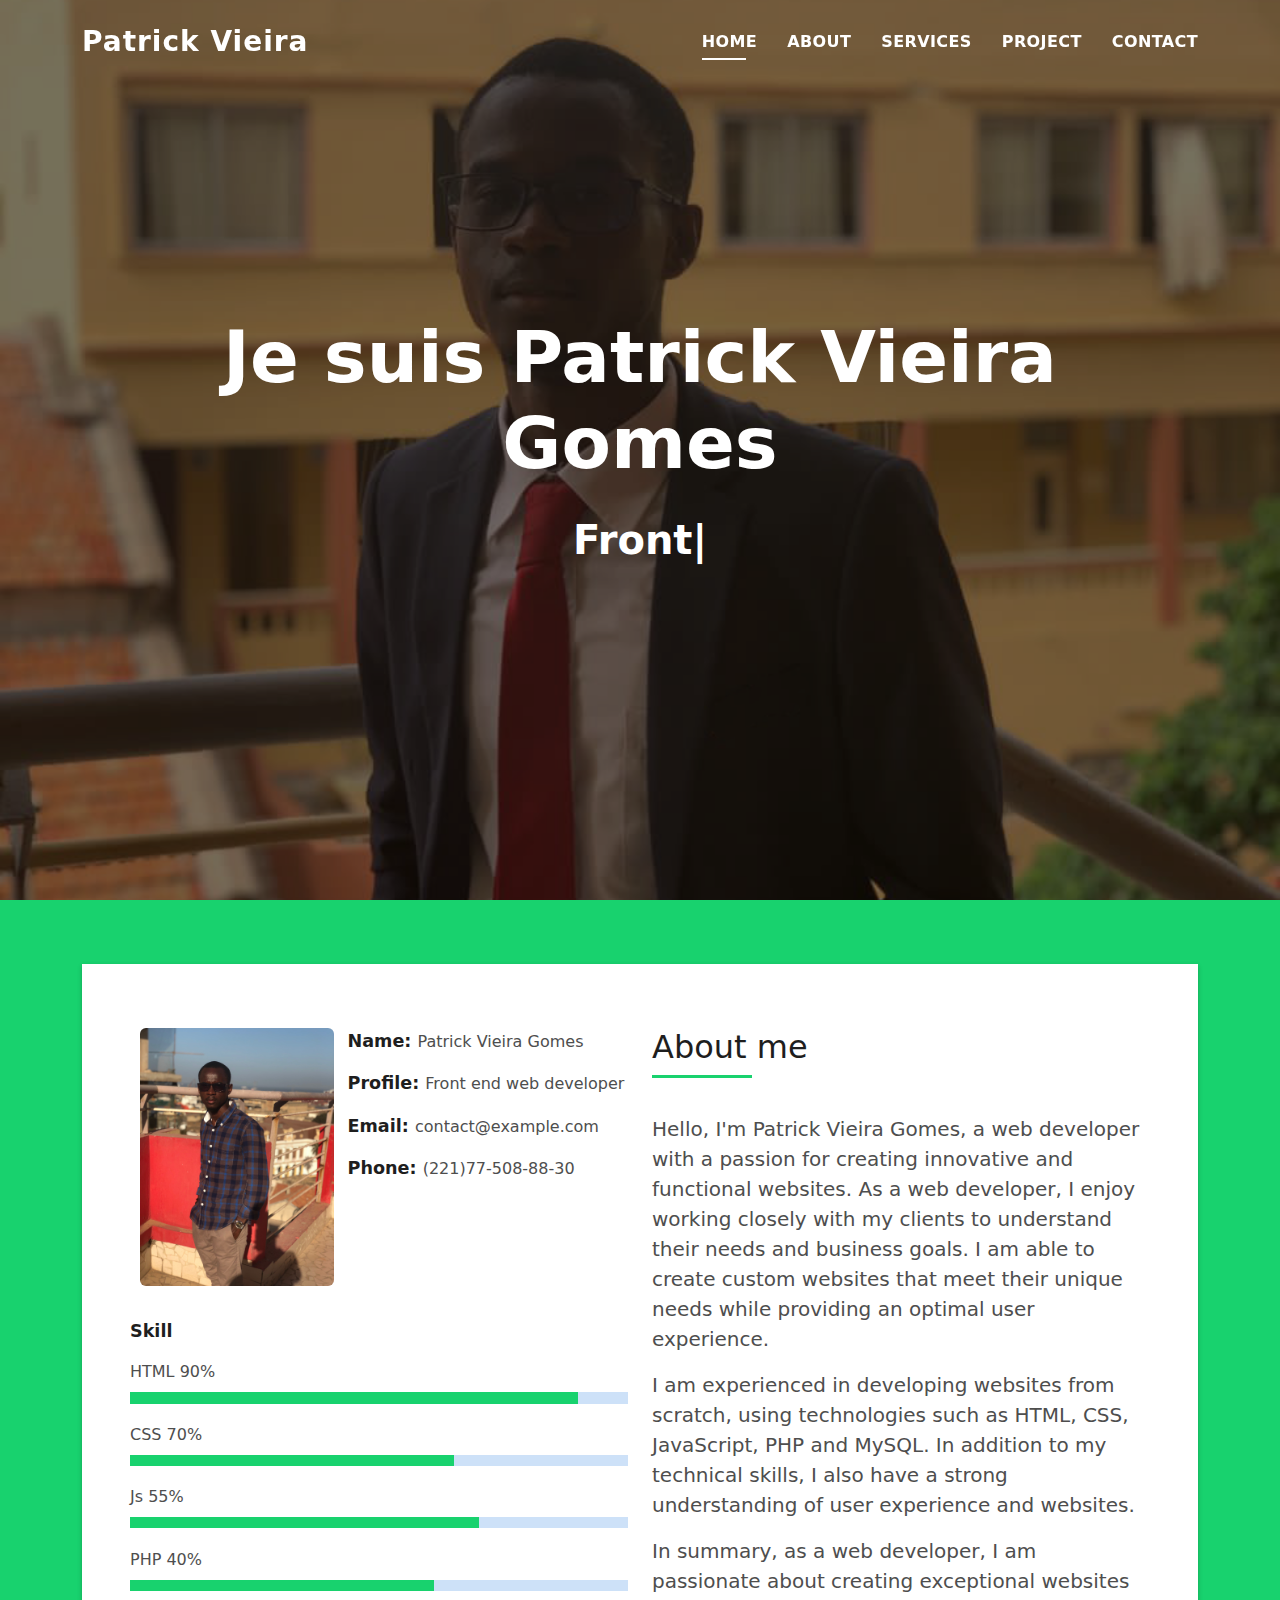
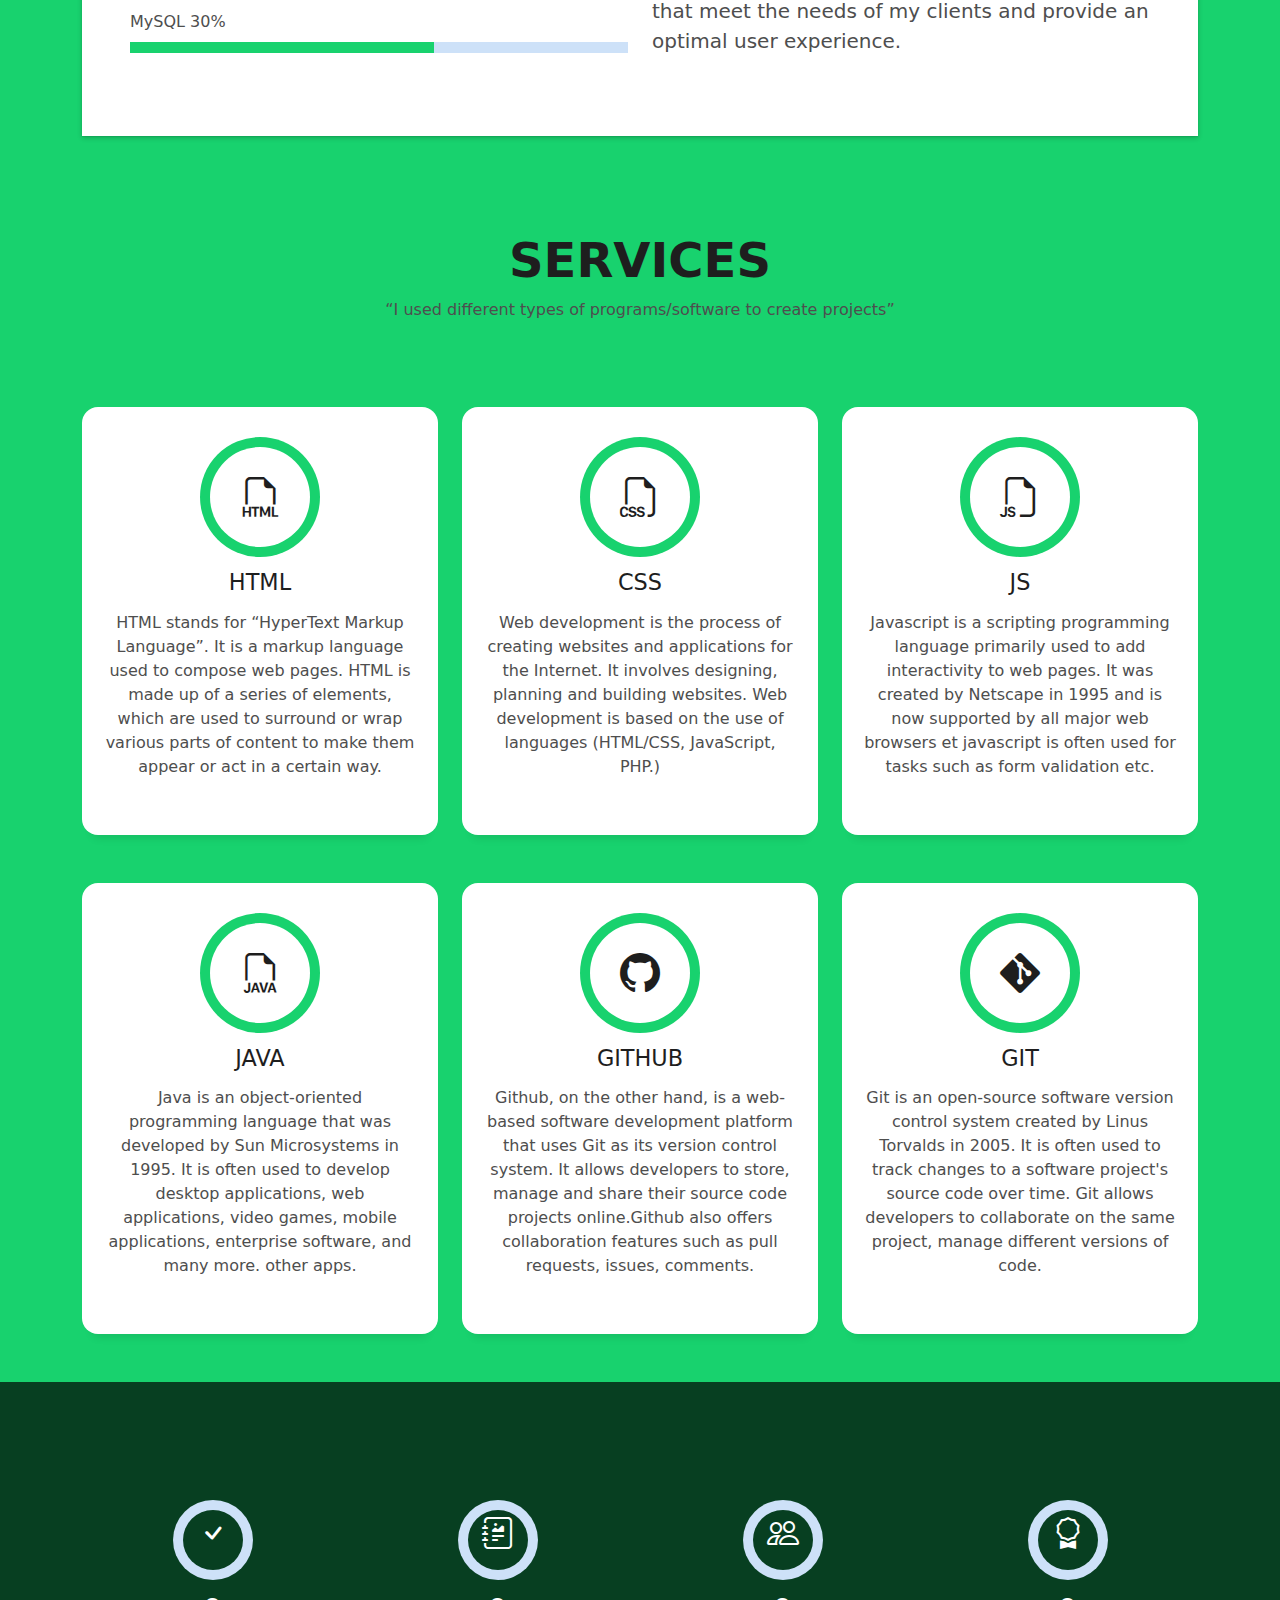
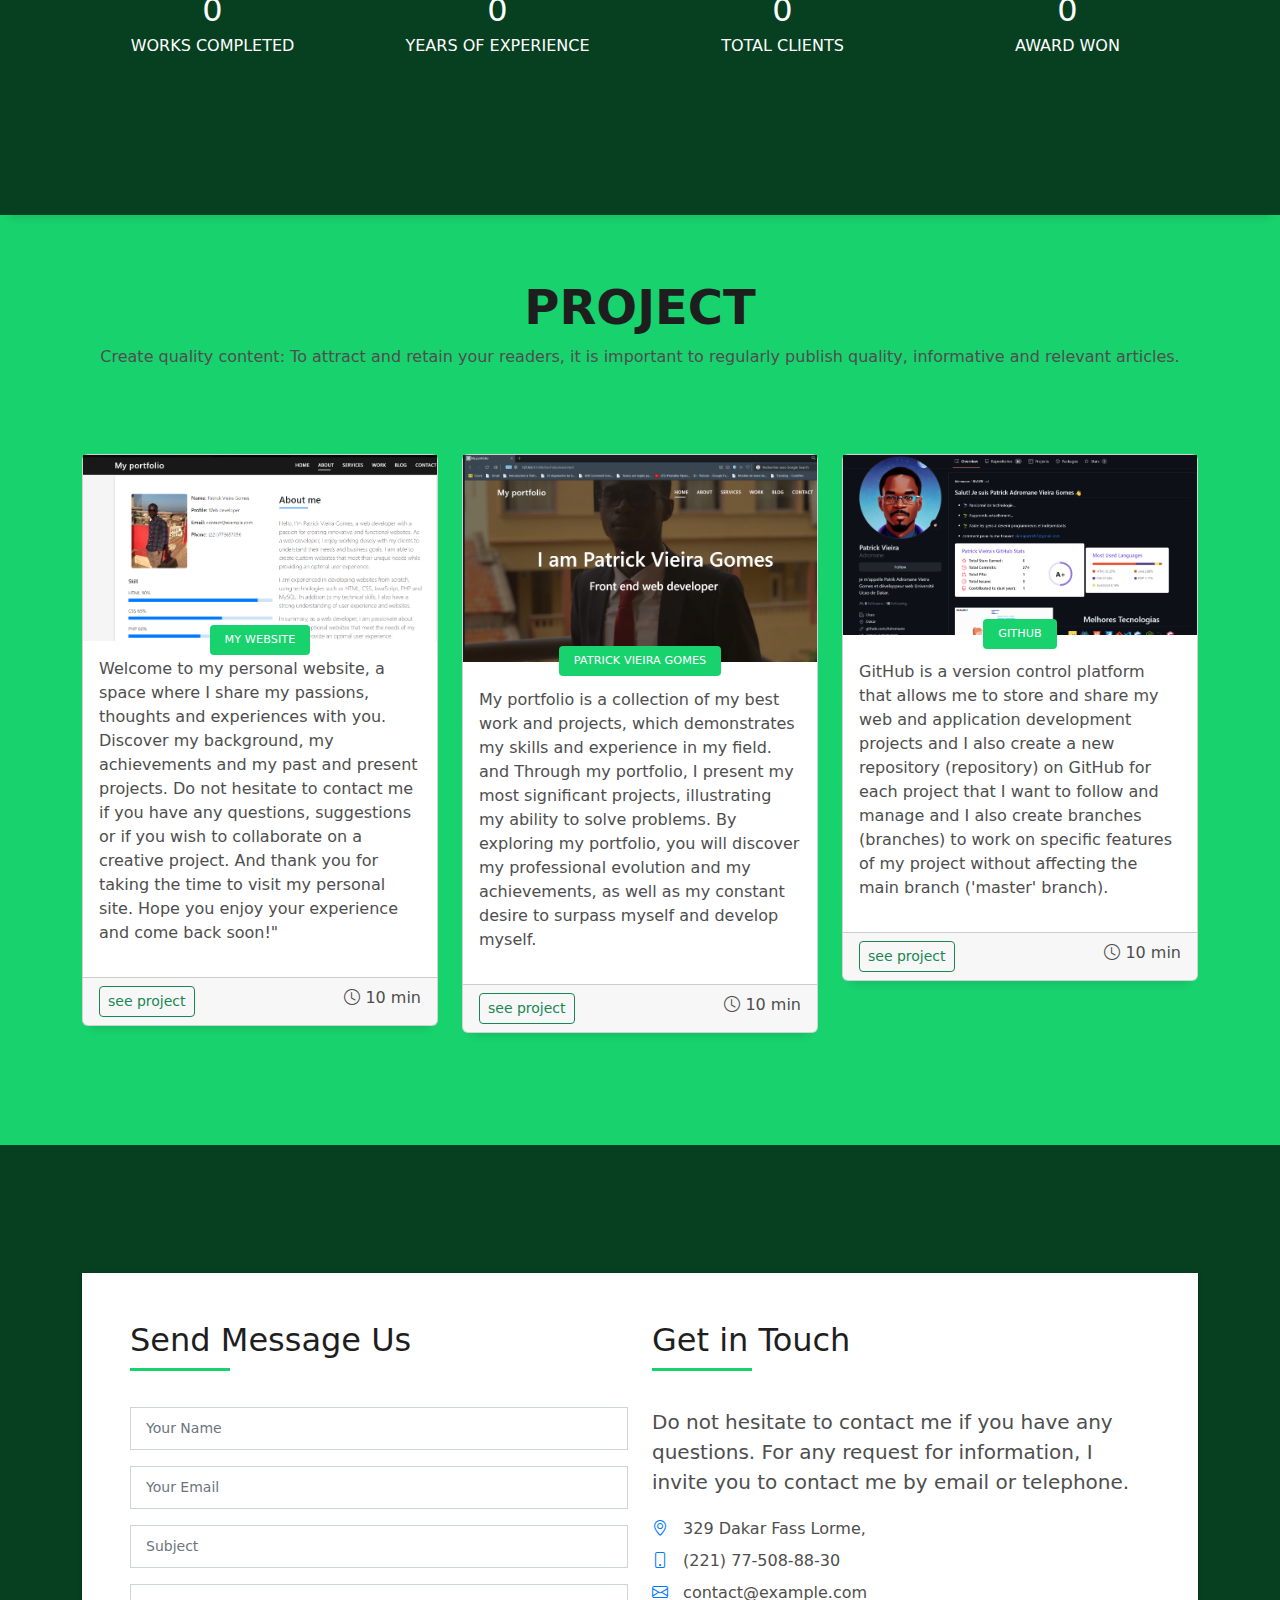
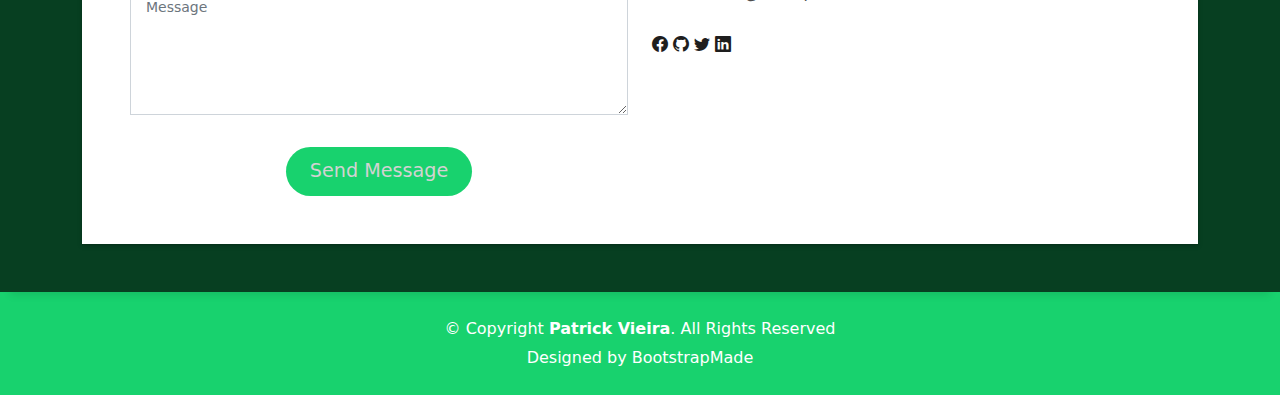
<file: DevFolio/index.html>
<!DOCTYPE html>
<html lang="fr">

<head>
  <meta charset="utf-8">
  <meta content="width=device-width, initial-scale=1.0" name="viewport">

  <title>Patrick Vieira</title>
  <meta content="" name="description">
  <meta content="" name="keywords">

  <!-- Favicons -->
  <link href="assets/img/Gomes.webp" rel="icon">
  <link href="assets/img/Gomes.webp" rel="Gomes">

  <!-- Vendor CSS Files -->
  <link href="assets/vendor/bootstrap/css/bootstrap.min.css" rel="stylesheet">
  <link href="assets/vendor/bootstrap-icons/bootstrap-icons.css" rel="stylesheet">
  <link href="assets/vendor/glightbox/css/glightbox.min.css" rel="stylesheet">
  <link href="assets/vendor/swiper/swiper-bundle.min.css" rel="stylesheet">

  <!-- Template Main CSS File -->
  <link href="assets/css/style.css" rel="stylesheet">

  <!-- =======================================================
  * Template Name: DevFolio
  * Updated: Mar 09 2023 with Bootstrap v5.2.3
  * Template URL: https://bootstrapmade.com/devfolio-bootstrap-portfolio-html-template/
  * Author: BootstrapMade.com
  * License: https://bootstrapmade.com/license/
  ======================================================== -->
</head>

<body>

  <!-- ======= Header ======= -->
  <header id="header" class="fixed-top">
    <div class="container d-flex align-items-center justify-content-between">

      <h1 class="logo"><a href="index.html">Patrick Vieira</a></h1>
      <!-- Uncomment below if you prefer to use an image logo -->
      <!-- <a href="index.html" class="logo"><img src="assets/img/logo.png" alt="" class="img-fluid"></a>-->

      <nav id="navbar" class="navbar">
        <ul>
        <li>
          <li><a class="nav-link scrollto active" href="#hero">Home</a></li>
          <li><a class="nav-link scrollto" href="#about">About</a></li>
          <li><a class="nav-link scrollto" href="#services">Services</a></li>
          <li><a class="nav-link scrollto " href="#blog">Project</a></li>
          <li><a class="nav-link scrollto" href="#contact">Contact</a></li>
        </li>
        </ul>
        <i class="bi bi-list mobile-nav-toggle"></i>
      </nav><!-- .navbar -->

    </div>
  </header><!-- End Header -->

  <!-- ======= Hero Section ======= -->
  <div id="hero" class="hero route bg-image" style="background-image: url(assets/img/Patrick.png)">
    <div class="overlay-itro"></div>
    <div class="hero-content display-table">
      <div class="table-cell">
        <div class="container">
          <!--<p class="display-6 color-d">Hello, world!</p>-->
          <h1 class="hero-title mb-4">Je suis Patrick Vieira Gomes</h1>
          <p class="hero-subtitle"><span class="typed" data-typed-items="Front end web developer"></span></p>
          <!-- <p class="pt-3"><a class="btn btn-primary btn js-scroll px-4" href="#about" role="button">Learn More</a></p> -->
        </div>
      </div>
    </div>
  </div><!-- End Hero Section -->

  <main id="main">

    <!-- ======= About Section ======= -->
    <section id="about" class="about-mf sect-pt4 route">
      <div class="container">
        <div class="row">
          <div class="col-sm-12">
            <div class="box-shadow-full">
              <div class="row">
                <div class="col-md-6">
                  <div class="row">
                    <div class="col-sm-6 col-md-5">
                      <div class="about-img">
                        <img src="assets/img/Vieira.jpg" class="img-fluid rounded b-shadow-a" alt="">
                      </div>
                    </div>
                    <div class="col-sm-6 col-md-7">
                      <div class="about-info">
                        <p><span class="title-s">Name: </span> <span>Patrick Vieira Gomes</span></p>
                        <p><span class="title-s">Profile: </span> <span>Front end web developer</span></p>
                        <p><span class="title-s">Email: </span> <span>contact@example.com</span></p>
                        <p><span class="title-s">Phone: </span> <span>(221)77-508-88-30</span></p>
                      </div>
                    </div>
                  </div>
                  <div class="skill-mf">
                    <p class="title-s">Skill</p>
                    <span>HTML</span> <span class="pull-right">90%</span>
                    <div class="progress">
                      <div class="progress-bar" role="progressbar" style="width: 90%;" aria-valuenow="90" aria-valuemin="0" aria-valuemax="100"></div>
                    </div>
                    <span>CSS</span> <span class="pull-right">70%</span>
                    <div class="progress">
                      <div class="progress-bar" role="progressbar" style="width: 65%" aria-valuenow="70" aria-valuemin="0" aria-valuemax="100"></div>
                    </div>
                    <span>Js</span> <span class="pull-right">55%</span>
                    <div class="progress">
                      <div class="progress-bar" role="progressbar" style="width: 70%" aria-valuenow="65" aria-valuemin="0" aria-valuemax="100"></div>
                    </div>
                    <span>PHP</span> <span class="pull-right">40%</span>
                    <div class="progress">
                      <div class="progress-bar" role="progressbar" style="width: 61%" aria-valuenow="45" aria-valuemin="0" aria-valuemax="100"></div>
                    </div>
                    <span>MySQL</span> <span class="pull-right">30%</span>
                    <div class="progress">
                      <div class="progress-bar" role="progressbar" style="width: 61%" aria-valuenow="35" aria-valuemin="0" aria-valuemax="100"></div>
                    </div>
                  </div>
                </div>
                <div class="col-md-6">
                  <div class="about-me pt-4 pt-md-0">
                    <div class="title-box-2">
                      <h5 class="title-left">
                        About me
                      </h5>
                    </div>
                    <p class="lead">
                      Hello, I'm Patrick Vieira Gomes, a web developer with a passion for creating innovative and functional websites. 
                      As a web developer, I enjoy working closely with my clients to understand their needs and business goals. I am able to create custom websites that meet their unique needs while providing an optimal user experience.
                    </p>
                    <p class="lead">
                      I am experienced in developing websites from scratch, using technologies such as HTML, CSS, JavaScript, PHP and MySQL.
                      In addition to my technical skills, I also have a strong understanding of user experience and websites.
                    </p>
                    <p class="lead">
                      In summary, as a web developer, I am passionate about creating exceptional websites that meet the needs of my clients and provide an optimal user experience.
                    </p>
                  </div>
                </div>
              </div>
            </div>
          </div>
        </div>
      </div>
    </section><!-- End About Section -->

    <!-- ======= Services Section ======= -->
    <section id="services" class="services-mf pt-5 route">
      <div class="container">
        <div class="row">
          <div class="col-sm-12">
            <div class="title-box text-center">
              <h3 class="title-a">
                Services
              </h3>
              <p class="subtitle-a">
                “I used different types of programs/software to create projects”
              </p>
              <div class="line-mf"></div>
            </div>
          </div>
        </div>
        <div class="row">
          <div class="col-md-4">
            <div class="service-box">
              <div class="service-ico">
                <span class="ico-circle"><i class="bi bi-filetype-html"></i></span>
              </div>
              <div class="service-content">
                <h2 class="s-title">HTML</h2>
                <p class="s-description text-center">
                  HTML stands for “HyperText Markup Language”. It is a markup language used to compose web pages.
                  HTML is made up of a series of elements, which are used to surround or wrap various parts of content to make them appear or act in a certain way.
                </p>
              </div>
            </div>
          </div>
          <div class="col-md-4">
            <div class="service-box">
              <div class="service-ico">
                <span class="ico-circle"><i class="bi bi-filetype-css"></i></span>
              </div>
              <div class="service-content">
                <h2 class="s-title">Css</h2>
                <p class="s-description text-center">
                  Web development is the process of creating websites and applications for the Internet. 
                  It involves designing, planning and building websites. Web development is based on the use of languages (HTML/CSS, JavaScript, PHP.)
                </p>
              </div>
            </div>
          </div>
          <div class="col-md-4">
            <div class="service-box">
              <div class="service-ico">
                <span class="ico-circle"><i class="bi bi-filetype-js"></i></span>
              </div>
              <div class="service-content">
                <h2 class="s-title">JS</h2>
                <p class="s-description text-center">
                  Javascript is a scripting programming language primarily used to add interactivity to web pages. It was created by Netscape in 1995 and is now supported by all major web browsers et javascript is often used for tasks such as form validation etc. 
                </p>
              </div>
            </div>
          </div>
          <div class="col-md-4">
            <div class="service-box">
              <div class="service-ico">
                <span class="ico-circle"><i class="bi bi-filetype-java"></i></span>
              </div>
              <div class="service-content">
                <h2 class="s-title">JAVA</h2>
                <p class="s-description text-center">
                Java is an object-oriented programming language that was developed by Sun Microsystems in 1995. It is often used to develop desktop applications, web applications, video games, mobile applications, enterprise software, and many more. other apps.
                </p>
              </div>
            </div>
          </div>
          <div class="col-md-4">
            <div class="service-box">
              <div class="service-ico">
                <span class="ico-circle"><i class="bi bi-github"></i></span>
              </div>
              <div class="service-content">
                <h2 class="s-title">Github</h2>
                <p class="s-description text-center">
                  Github, on the other hand, is a web-based software development platform that uses Git as its version control system. It allows developers to store, manage and share their source code projects online.Github also offers collaboration features such as pull requests, issues, comments.
                </p>
              </div>
            </div>
          </div>
          <div class="col-md-4">
            <div class="service-box">
              <div class="service-ico">
                <span class="ico-circle"><i class="bi bi-git"></i></span>
              </div>
              <div class="service-content">
                <h2 class="s-title">Git</h2>
                <p class="s-description text-center">
                  Git is an open-source software version control system created by Linus Torvalds in 2005. It is often used to track changes to a software project's source code over time. Git allows developers to collaborate on the same project, manage different versions of code.
                </p>
              </div>
            </div>
          </div>
        </div>
      </div>
    </section><!-- End Services Section -->

    <!-- ======= Counter Section ======= -->
    <div class="section-counter paralax-mf bg-image" style="background-image: url(assets/img/counters-bg.jpg)">
      <div class="overlay-mf"></div>
      <div class="container position-relative">
        <div class="row">
          <div class="col-sm-3 col-lg-3">
            <div class="counter-box counter-box pt-4 pt-md-0">
              <div class="counter-ico">
                <span class="ico-circle"><i class="bi bi-check"></i></span>
              </div>
              <div class="counter-num">
                <p data-purecounter-start="0" data-purecounter-end="100" data-purecounter-duration="1" class="counter purecounter"></p>
                <span class="counter-text">WORKS COMPLETED</span>
              </div>
            </div>
          </div>
          <div class="col-sm-3 col-lg-3">
            <div class="counter-box pt-4 pt-md-0">
              <div class="counter-ico">
                <span class="ico-circle"><i class="bi bi-journal-richtext"></i></span>
              </div>
              <div class="counter-num">
                <p data-purecounter-start="0" data-purecounter-end="30" data-purecounter-duration="1" class="counter purecounter"></p>
                <span class="counter-text">YEARS OF EXPERIENCE</span>
              </div>
            </div>
          </div>
          <div class="col-sm-3 col-lg-3">
            <div class="counter-box pt-4 pt-md-0">
              <div class="counter-ico">
                <span class="ico-circle"><i class="bi bi-people"></i></span>
              </div>
              <div class="counter-num">
                <p data-purecounter-start="0" data-purecounter-end="30" data-purecounter-duration="1" class="counter purecounter"></p>
                <span class="counter-text">TOTAL CLIENTS</span>
              </div>
            </div>
          </div>
          <div class="col-sm-3 col-lg-3">
            <div class="counter-box pt-4 pt-md-0">
              <div class="counter-ico">
                <span class="ico-circle"><i class="bi bi-award"></i></span>
              </div>
              <div class="counter-num">
                <p data-purecounter-start="0" data-purecounter-end="48" data-purecounter-duration="1" class="counter purecounter"></p>
                <span class="counter-text">AWARD WON</span>
              </div>
            </div>
          </div>
        </div>
      </div>
      </div>
      </div>
      </div>
      </div>
      </div>
      </div>
      </div>
      </div>
      </div>
      </div>
      </div>    
      </div>  
      </div>
      </div>
      </div>
      </div>
    </div><!-- End Testimonials Section -->

    <!-- ======= Project Section ======= -->
    <section id="blog" class="blog-mf sect-pt4 route">
      <div class="container">
        <div class="row">
          <div class="col-sm-12">
            <div class="title-box text-center">
              <h3 class="title-a">
                Project
              </h3>
              <p class="subtitle-a">
              Create quality content: To attract and retain your readers, it is important to regularly publish quality, informative and relevant articles.
              </p>
              <div class="line-mf"></div>
            </div>
          </div>
        </div>
        <div class="row">
          <div class="col-md-4">
            <div class="card card-blog">
              <div class="card-img">
                <a href="blog-single.html"><img src="assets/img/Capture 8.png" alt="" class="img-fluid"></a>
              </div>
              <div class="card-body">
                <div class="card-category-box">
                  <div class="card-category">
                    <h6 class="category">My website</h6>
                  </div>
                </div>
                Welcome to my personal website, a space where I share my passions, thoughts and experiences with you. Discover my background, my achievements and my past and present projects. Do not hesitate to contact me if you have any questions, suggestions or if you wish to collaborate on a creative project. And thank you for taking the time to visit my personal site. Hope you enjoy your experience and come back soon!"
                </p>
              </div>
              <div class="card-footer">
                <div class="post-author">
                  <a href="https://patrickg.netlify.app/"><button type="button" class="btn btn-sm btn-outline-success">see project</button></a>
                  </a>
                </div>
                <div class="post-date">
                  <span class="bi bi-clock"></span> 10 min
                </div>
              </div>
            </div>
          </div>
          <div class="col-md-4">
            <div class="card card-blog">
              <div class="card-img">
                <a href="blog-single.html"><img src="assets/img/Capture 7.png" alt="" class="img-fluid"></a>
              </div>
              <div class="card-body">
                <div class="card-category-box">
                  <div class="card-category">
                    <h6 class="category">Patrick Vieira Gomes</h6>
                  </div>
                </div>
                <h3 class="card-title"><a href="blog-single.html"></a></h3>
                <p class="card-description">
                My portfolio is a collection of my best work and projects, which demonstrates my skills and experience in my field. and Through my portfolio, I present my most significant projects, illustrating my ability to solve problems. By exploring my portfolio, you will discover my professional evolution and my achievements, as well as my constant desire to surpass myself and develop myself.
                </p>
              </div>
              <div class="card-footer">
                <div class="post-author">
                  <a href="https://vieira97.netlify.app/"><button type="button" class="btn btn-sm btn-outline-success">see project</button></a>
                  </a>
                </div>
                <div class="post-date">
                <span class="bi bi-clock"></span> 10 min
                </div>
              </div>
            </div>
          </div>
          <div class="col-md-4">
            <div class="card card-blog">
              <div class="card-img">
                <a href="blog-single.html"><img src="assets/img/gith.png" alt="" class="img-fluid"></a>
              </div>
              <div class="card-body">
                <div class="card-category-box">
                  <div class="card-category">
                    <h6 class="category">GitHub</h6>
                  </div>
                </div>
                <h3 class="card-title"><a href="blog-single.html"></a></h3>
                <p class="card-description">
                GitHub is a version control platform that allows me to store and share my web and application development projects and I also create a new repository (repository) on GitHub for each project that I want to follow and manage and I also create branches (branches) to work on specific features of my project without affecting the main branch ('master' branch).
                </p>
              </div>
              <div class="card-footer">
                <div class="post-author">
                  <a href="https://github.com/Adromane"><button type="button" class="btn btn-sm btn-outline-success">see project</button></a>
                  </a>
                </div>
                <div class="post-date">
                  <span class="bi bi-clock"></span> 10 min
                </div>
              </div>
            </div>
          </div>
        </div>
      </div>
    </section><!-- End Blog Section -->

    <!-- ======= Contact Section ======= -->
    <section id="contact" class="paralax-mf footer-paralax bg-image sect-mt4 route" style="background-image: url(assets/img/overlay-bg.jpg)">
      <div class="overlay-mf"></div>
      <div class="container">
        <div class="row">
          <div class="col-sm-12">
            <div class="contact-mf">
              <div id="contact" class="box-shadow-full">
                <div class="row">
                  <div class="col-md-6">
                    <div class="title-box-2">
                      <h5 class="title-left">
                        Send Message Us
                      </h5>
                    </div>
                    <div>
                      <form action="forms/contact.php" method="post" role="form" class="php-email-form">
                        <div class="row">
                          <div class="col-md-12 mb-3">
                            <div class="form-group">
                              <input type="text" name="name" class="form-control" id="name" placeholder="Your Name" required>
                            </div>
                          </div>
                          <div class="col-md-12 mb-3">
                            <div class="form-group">
                              <input type="email" class="form-control" name="email" id="email" placeholder="Your Email" required>
                            </div>
                          </div>
                          <div class="col-md-12 mb-3">
                            <div class="form-group">
                              <input type="text" class="form-control" name="subject" id="subject" placeholder="Subject" required>
                            </div>
                          </div>
                          <div class="col-md-12">
                            <div class="form-group">
                              <textarea class="form-control" name="message" rows="5" placeholder="Message" required></textarea>
                            </div>
                          </div>
                          <div class="col-md-12 text-center my-3">
                            <div class="loading">Loading</div>
                            <div class="error-message"></div>
                            <div class="sent-message">Your message has been sent. Thank you!</div>
                          </div>
                          <div class="col-md-12 text-center">
                            <button type="submit" class="button button-a button-big button-rouded">Send Message</button>
                          </div>
                        </div>
                      </form>
                    </div>
                  </div>
                  <div class="col-md-6">
                    <div class="title-box-2 pt-4 pt-md-0">
                      <h5 class="title-left">
                        Get in Touch
                      </h5>
                    </div>
                    <div class="more-info">
                      <p class="lead">
                        Do not hesitate to contact me if you have any questions.
                        For any request for information, I invite you to contact me by email or telephone.
                      </p>
                      <ul class="list-ico">
                        <li><span class="bi bi-geo-alt"></span> 329 Dakar Fass Lorme,</li>
                        <li><span class="bi bi-phone"></span> (221) 77-508-88-30</li>
                        <li><span class="bi bi-envelope"></span> contact@example.com</li>
                      </ul>
                    </div>
                    <div class="socials">
                      <ul>
                        <li><a href="https://www.facebook.com/"><span class="ico-facebook"><i class="bi bi-facebook"></i></span></a></li>
                        <li><a href="https://github.com/Adromane"><span class="ico-instagram"><i class="bi bi-github"></i></span></a></li>
                        <li><a href="https://twitter.com/home"><span class="ico-twitter"><i class="bi bi-twitter"></i></span></a></li>
                        <li><a href="https://www.linkedin.com/jobs/"><span class="ico-linkedin"><i class="bi bi-linkedin"></i></span></a></li>

                      </ul>
                    </div>
                  </div>
                </div>
              </div>
            </div>
          </div>
        </div>
      </div>
    </section><!-- End Contact Section -->

  </main><!-- End #main -->

  <!-- ======= Footer ======= -->
  <footer>
    <div class="container">
      <div class="row">
        <div class="col-sm-12">
          <div class="copyright-box">
            <p class="copyright">&copy; Copyright <strong>Patrick Vieira</strong>. All Rights Reserved</p>
            <div class="credits">
              <!--
              All the links in the footer should remain intact.
              You can delete the links only if you purchased the pro version.
              Licensing information: https://bootstrapmade.com/license/
              Purchase the pro version with working PHP/AJAX contact form: https://bootstrapmade.com/buy/?theme=DevFolio-->
              Designed by <a href="https://bootstrapmade.com/">BootstrapMade</a>
            </div>
          </div>
        </div>
      </div>
    </div>
  </footer><!-- End  Footer -->

  <div id="preloader"></div>
  <a href="#" class="back-to-top d-flex align-items-center justify-content-center"><i class="bi bi-arrow-up-short"></i></a>

  <!-- Vendor JS Files -->
  <script src="assets/vendor/purecounter/purecounter_vanilla.js"></script>
  <script src="assets/vendor/bootstrap/js/bootstrap.bundle.min.js"></script>
  <script src="assets/vendor/glightbox/js/glightbox.min.js"></script>
  <script src="assets/vendor/swiper/swiper-bundle.min.js"></script>
  <script src="assets/vendor/typed.js/typed.min.js"></script>
  <script src="assets/vendor/php-email-form/validate.js"></script>

  <!-- Template Main JS File -->
  <script src="assets/js/main.js"></script>

</body>

</html>
</file>
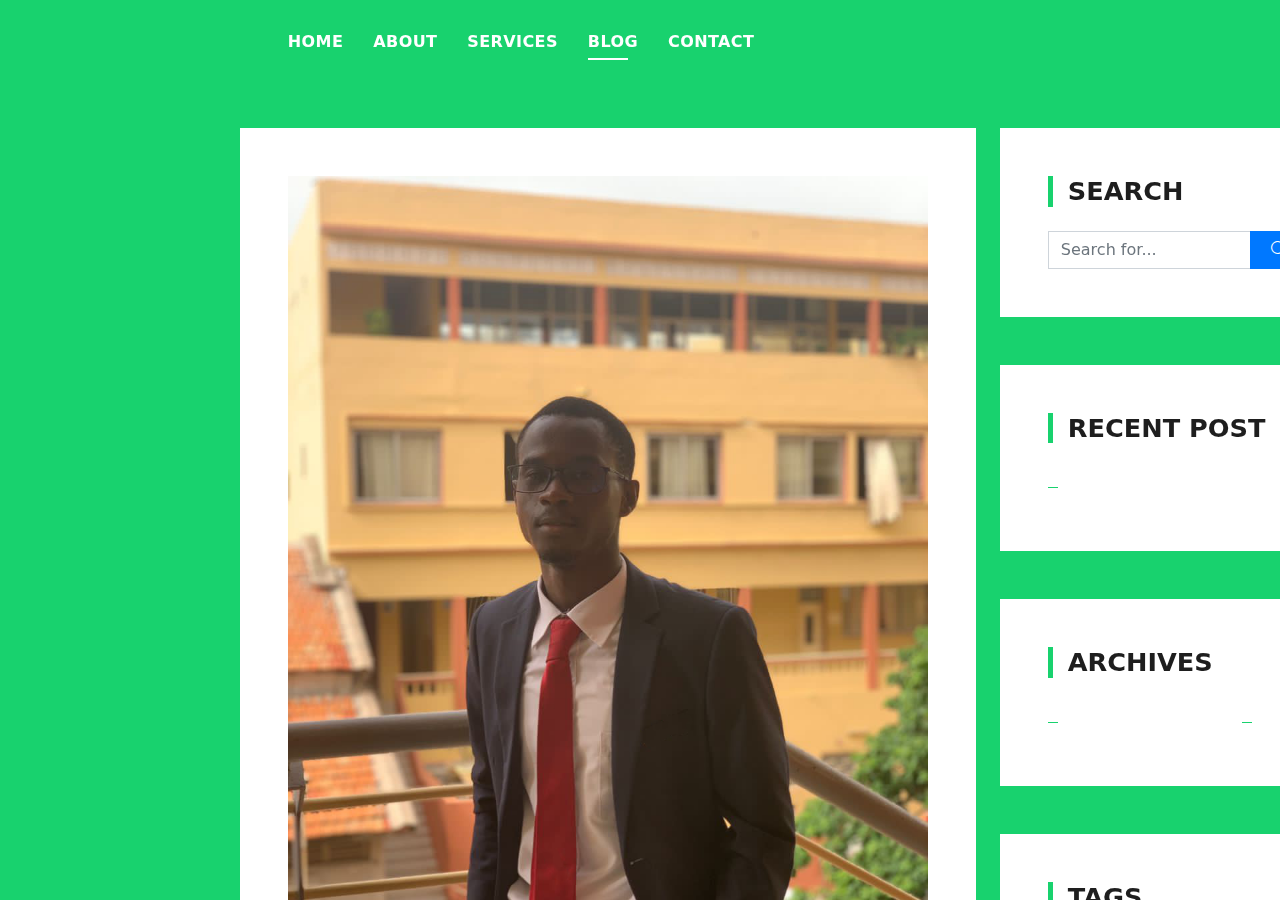
<file: DevFolio/blog-single.html>
<!DOCTYPE html>
<html lang="en">

<head>
  <meta charset="utf-8">
  <meta content="width=device-width, initial-scale=1.0" name="viewport">

  <title>My Portfolio</title>
  <meta content="" name="description">
  <meta content="" name="keywords">

  <!-- Favicons -->
  <link href="assets/img/Gomes.webp" rel="icon">
  <link href="assets/img/apple-touch-icon.png" rel="apple-touch-icon">

  <!-- Vendor CSS Files -->
  <link href="assets/vendor/bootstrap/css/bootstrap.min.css" rel="stylesheet">
  <link href="assets/vendor/bootstrap-icons/bootstrap-icons.css" rel="stylesheet">
  <link href="assets/vendor/glightbox/css/glightbox.min.css" rel="stylesheet">
  <link href="assets/vendor/swiper/swiper-bundle.min.css" rel="stylesheet">

  <!-- Template Main CSS File -->
  <link href="assets/css/style.css" rel="stylesheet">

  <!-- =======================================================
  * Template Name: DevFolio
  * Updated: Mar 09 2023 with Bootstrap v5.2.3
  * Template URL: https://bootstrapmade.com/devfolio-bootstrap-portfolio-html-template/
  * Author: BootstrapMade.com
  * License: https://bootstrapmade.com/license/
  ======================================================== -->
</head>

<body>

  <!-- ======= Header ======= -->
  <header id="header" class="fixed-top">
    <div class="container d-flex align-items-center justify-content-between">

      <h1 class="logo"><a href="index.html">My Portfolio</a></h1>
      <!-- Uncomment below if you prefer to use an image logo -->
      <!-- <a href="index.html" class="logo"><img src="assets/img/logo.png" alt="" class="img-fluid"></a>-->

      <nav id="navbar" class="navbar">
        <ul>
        <li>
          <li><a class="nav-link scrollto " href="#hero">Home</a></li>
          <li><a class="nav-link scrollto" href="#about">About</a></li>
          <li><a class="nav-link scrollto" href="#services">Services</a></li>
          <li><a class="nav-link scrollto " href="#blog">Blog</a></li>
          <li><a class="nav-link scrollto" href="#contact">Contact</a></li>
        </li>
        </ul>
          <i class="bi bi-list mobile-nav-toggle"></i>

    <!-- ======= Blog Single Section ======= -->
    <section class="blog-wrapper sect-pt4" id="blog">
      <div class="container">
        <div class="row">
          <div class="col-md-8">
            <div class="post-box">
              <div class="post-thumb">
                <img src="assets/img/Patrick.png" class="img-fluid" alt="">
              </div>
              <div class="post-meta">
                <h1 class="article-title">That said, if you have any specific questions about creating content for a website or other project, feel free to ask me and I'll do my best to help.</h1>
                <ul>
                  <li>
                    <span class="bi bi-person"></span>
                    <a href="#">Patrick Vieira Gomes</a>
                  </li>
                  <li>
                    <span class="bi bi-tag"></span>
                    <a href="#">Developer</a>
                  </li>
                  <li>
                    <span class="bi bi-chat-left-text"></span>
                    <a href="#">14</a>
                  </li>
                </ul>
              </div>
              <div class="article-content">
                <p>
                  My website is an online space where I share my ideas and projects with visitors.
                  And also my website is a portfolio that showcases my skills and professional achievements.
                </p>
                <p>
                  My website is a community platform where members can exchange and share information on a specific subject.
                  And my website is an information site that provides news, tips, and resources for a specific audience.
                </p>
              </div>
            </div>
            <div class="box-comments">
              <div class="title-box-2">
                <h4 class="title-comments title-left">Comments (33)</h4>
              </div>
              <ul class="list-comments">
                <li>
                  <div class="comment-avatar">
                    <img src="assets/img/Patrick.png" alt="">
                  </div>
                  <div class="comment-details">
                    <h4 class="comment-author">Oliver Colmenares</h4>
                    <span>18 Sep 2021</span>
                    <p>
                      Lorem ipsum dolor sit amet, consectetur adipisicing elit. Dolores reprehenderit, provident cumque
                      ipsam temporibus maiores
                      quae natus libero optio, at qui beatae ducimus placeat debitis voluptates amet corporis.
                    </p>
                    <a href="3">Reply</a>
                  </div>
                </li>
                <li>
                  <div class="comment-avatar">
                    <img src="assets/img/Patrick.png" alt="">
                  </div>
                  <div class="comment-details">
                    <h4 class="comment-author">Carmen Vegas</h4>
                    <span>18 Sep 2021</span>
                    <p>
                      Lorem ipsum dolor sit amet, consectetur adipisicing elit. Dolores reprehenderit, provident cumque
                      ipsam temporibus maiores
                      quae natus libero optio, at qui beatae ducimus placeat debitis voluptates amet corporis,
                      veritatis deserunt.
                    </p>
                    <a href="3">Reply</a>
                  </div>
                </li>
                <li class="comment-children">
                  <div class="comment-avatar">
                    <img src="assets/img/Patrick.png" alt="">
                  </div>
                  <div class="comment-details">
                    <h4 class="comment-author">Oliver Colmenares</h4>
                    <span>18 Sep 2021</span>
                    <p>
                      Lorem ipsum dolor sit amet, consectetur adipisicing elit. Dolores reprehenderit, provident cumque
                      ipsam temporibus maiores
                      quae.
                    </p>
                    <a href="3">Reply</a>
                  </div>
                </li>
                <li>
                  <div class="comment-avatar">
                    <img src="assets/img/Patrick.png" alt="">
                  </div>
                  <div class="comment-details">
                    <h4 class="comment-author">Oliver Colmenares</h4>
                    <span>18 Sep 2021</span>
                    <p>
                      Lorem ipsum dolor sit amet, consectetur adipisicing elit. Dolores reprehenderit, provident cumque
                      ipsam temporibus maiores
                      quae natus libero optio.
                    </p>
                    <a href="3">Reply</a>
                  </div>
                </li>
              </ul>
            </div>
            <div class="form-comments">
              <div class="title-box-2">
                <h3 class="title-left">
                  Leave a Reply
                </h3>
              </div>
              <form class="form-mf">
                <div class="row">
                  <div class="col-md-6 mb-3">
                    <div class="form-group">
                      <input type="text" class="form-control input-mf" id="inputName" placeholder="Name *" required>
                    </div>
                  </div>
                  <div class="col-md-6 mb-3">
                    <div class="form-group">
                      <input type="email" class="form-control input-mf" id="inputEmail1" placeholder="Email *" required>
                    </div>
                  </div>
                  <div class="col-md-12 mb-3">
                    <div class="form-group">
                      <input type="url" class="form-control input-mf" id="inputUrl" placeholder="Website">
                    </div>
                  </div>
                  <div class="col-md-12 mb-3">
                    <div class="form-group">
                      <textarea id="textMessage" class="form-control input-mf" placeholder="Comment *" name="message" cols="45" rows="8" required></textarea>
                    </div>
                  </div>
                  <div class="col-md-12">
                    <button type="submit" class="button button-a button-big button-rouded">Send Message</button>
                  </div>
                </div>
              </form>
            </div>
          </div>
          <div class="col-md-4">
            <div class="widget-sidebar sidebar-search">
              <h5 class="sidebar-title">Search</h5>
              <div class="sidebar-content">
                <form>
                  <div class="input-group">
                    <input type="text" class="form-control" placeholder="Search for..." aria-label="Search for...">
                    <span class="input-group-btn">
                      <button class="btn btn-secondary btn-search" type="button">
                        <span class="bi bi-search"></span>
                      </button>
                    </span>
                  </div>
                </form>
              </div>
            </div>
            <div class="widget-sidebar">
              <h5 class="sidebar-title">Recent Post</h5>
              <div class="sidebar-content">
                <ul class="list-sidebar">
                  <li>
                    <a href="#">Atque placeat maiores.</a>
                  </li>
                  <li>
                    <a href="#">Lorem ipsum dolor sit amet consectetur</a>
                  </li>
                  <li>
                    <a href="#">Nam quo autem exercitationem.</a>
                  </li>
                  <li>
                    <a href="#">Atque placeat maiores nam quo autem</a>
                  </li>
                  <li>
                    <a href="#">Nam quo autem exercitationem.</a>
                  </li>
                </ul>
              </div>
            </div>
            <div class="widget-sidebar">
              <h5 class="sidebar-title">Archives</h5>
              <div class="sidebar-content">
                <ul class="list-sidebar">
                  <li>
                    <a href="#">November, 2021.</a>
                  </li>
                  <li>
                    <a href="#">April, 2021.</a>
                  </li>
                  <li>
                    <a href="#">Nam quo autem exercitationem.</a>
                  </li>
                  <li>
                    <a href="#">Atque placeat maiores nam quo autem</a>
                  </li>
                  <li>
                    <a href="#">Nam quo autem exercitationem.</a>
                  </li>
                </ul>
              </div>
            </div>
            <div class="widget-sidebar widget-tags">
              <h5 class="sidebar-title">Tags</h5>
              <div class="sidebar-content">
                <ul>
                  <li>
                    <a href="#">Web.</a>
                  </li>
                  <li>
                    <a href="#">Html.</a>
                  </li>
                  <li>
                    <a href="#">Css.</a>
                  </li>
                  <li>
                    <a href="#">Php</a>
                  </li>
                  <li>
                    <a href="#">Python</a>
                  </li>
                  <li>
                    <a href="#">JavaScript</a>
                  </li>
                </ul>
              </div>
            </div>
          </div>
        </div>
      </div>
    </section><!-- End Blog Single Section -->

  </main><!-- End #main -->

  <!-- ======= Footer ======= -->
  <footer>
    <div class="container">
      <div class="row">
        <div class="col-sm-12">
          <div class="copyright-box">
            <p class="copyright">&copy; Copyright <strong>Patdev</strong>. All Rights Reserved</p>
            <div class="credits">
              <!--
              All the links in the footer should remain intact.
              You can delete the links only if you purchased the pro version.
              Licensing information: https://bootstrapmade.com/license/
              Purchase the pro version with working PHP/AJAX contact form: https://bootstrapmade.com/buy/?theme=DevFolio
            -->
              Designed by <a href="https://bootstrapmade.com/">BootstrapMade</a>
            </div>
          </div>
        </div>
      </div>
    </div>
  </footer><!-- End  Footer -->

  <div id="preloader"></div>
  <a href="#" class="back-to-top d-flex align-items-center justify-content-center"><i class="bi bi-arrow-up-short"></i></a>

  <!-- Vendor JS Files -->
  <script src="assets/vendor/purecounter/purecounter_vanilla.js"></script>
  <script src="assets/vendor/bootstrap/js/bootstrap.bundle.min.js"></script>
  <script src="assets/vendor/glightbox/js/glightbox.min.js"></script>
  <script src="assets/vendor/swiper/swiper-bundle.min.js"></script>
  <script src="assets/vendor/typed.js/typed.min.js"></script>
  <script src="assets/vendor/php-email-form/validate.js"></script>

  <!-- Template Main JS File -->
  <script src="assets/js/main.js"></script>

</body>

</html>
</file>
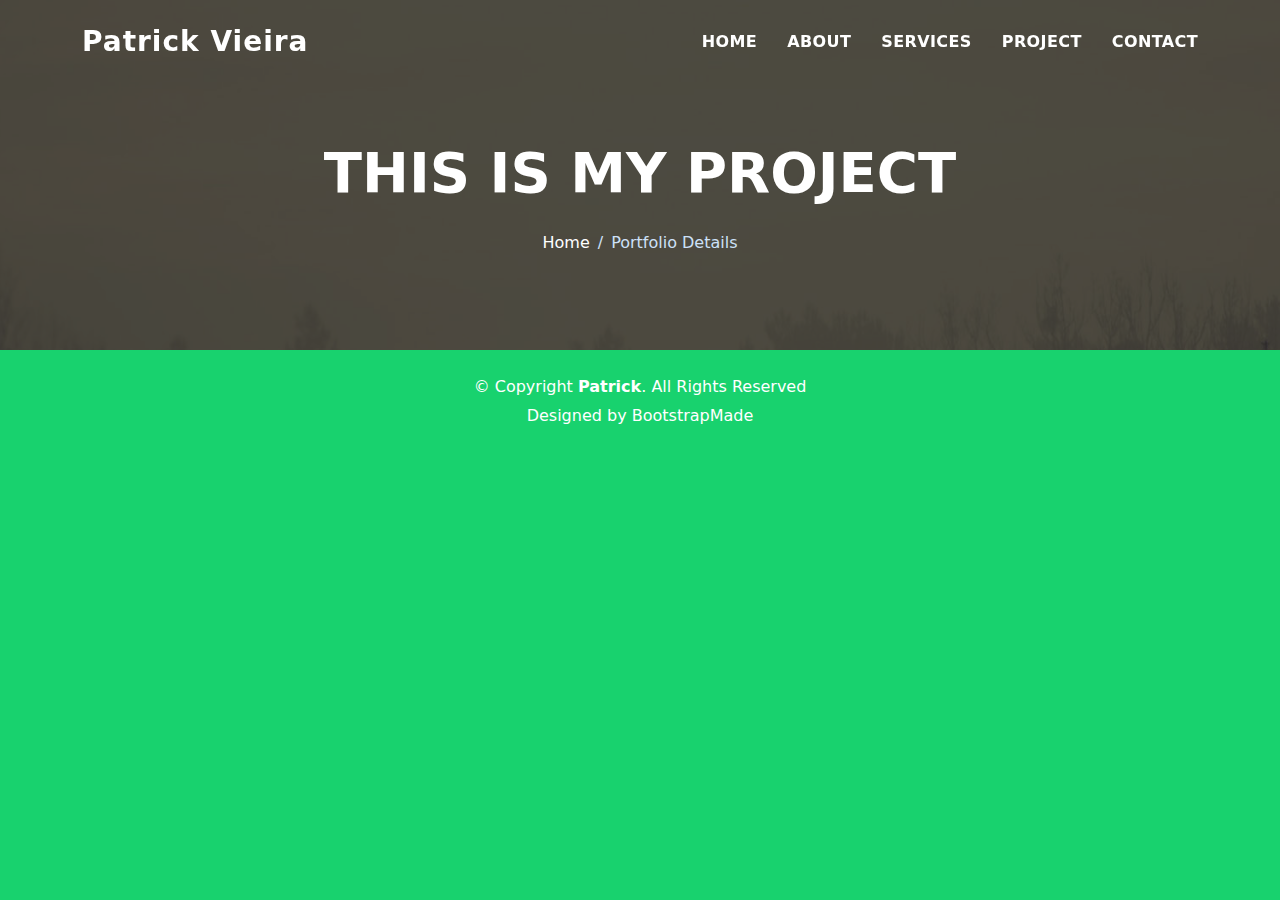
<file: DevFolio/portfolio-details.html>
<!DOCTYPE html>
<html lang="en">

<head>
  <meta charset="utf-8">
  <meta content="width=device-width, initial-scale=1.0" name="viewport">

  <title>Patrick Vieira </title>
  <meta content="" name="description">
  <meta content="" name="keywords">

  <!-- Favicons -->
  <link href="assets/img/Gomes.webp" rel="icon">
  <link href="assets/img/apple-touch-icon.png" rel="apple-touch-icon">

  <!-- Vendor CSS Files -->
  <link href="assets/vendor/bootstrap/css/bootstrap.min.css" rel="stylesheet">
  <link href="assets/vendor/bootstrap-icons/bootstrap-icons.css" rel="stylesheet">
  <link href="assets/vendor/glightbox/css/glightbox.min.css" rel="stylesheet">
  <link href="assets/vendor/swiper/swiper-bundle.min.css" rel="stylesheet">

  <!-- Template Main CSS File -->
  <link href="assets/css/style.css" rel="stylesheet">

  <!-- =======================================================
  * Template Name: DevFolio
  * Updated: Mar 09 2023 with Bootstrap v5.2.3
  * Template URL: https://bootstrapmade.com/devfolio-bootstrap-portfolio-html-template/
  * Author: BootstrapMade.com
  * License: https://bootstrapmade.com/license/
  ======================================================== -->
</head>

<body>

  <!-- ======= Header ======= -->
  <header id="header" class="fixed-top">
    <div class="container d-flex align-items-center justify-content-between">

      <h1 class="logo"><a href="index.html">Patrick Vieira</a></h1>
      <!-- Uncomment below if you prefer to use an image logo -->
      <!-- <a href="index.html" class="logo"><img src="assets/img/logo.png" alt="" class="img-fluid"></a>-->

      <nav id="navbar" class="navbar">
        <ul>
        <li>
          <li><a class="nav-link scrollto " href="#hero">Home</a></li>
          <li><a class="nav-link scrollto" href="#about">About</a></li>
          <li><a class="nav-link scrollto" href="#services">Services</a></li>
          <li><a class="nav-link scrollto " href="#blog">Project</a></li>   
          <li><a class="nav-link scrollto" href="#contact">Contact</a></li> 
      </li>
        </ul>
        <i class="bi bi-list mobile-nav-toggle"></i>
      </nav><!-- .navbar -->

    </div>
  </header><!-- End Header -->

  <div class="hero hero-single route bg-image" style="background-image: url(assets/img/overlay-bg.jpg)">
    <div class="overlay-mf"></div>
    <div class="hero-content display-table">
      <div class="table-cell">
        <div class="container">
          <h2 class="hero-title mb-4">This is my project</h2>
          <ol class="breadcrumb d-flex justify-content-center">
            <li class="breadcrumb-item">
              <a href="#">Home</a>
            </li>
            <li class="breadcrumb-item active">Portfolio Details</li>
          </ol>
        </div>
      </div>
    </div>
  </div>
  <!-- ======= Footer ======= -->
  <footer>
    <div class="container">
      <div class="row">
        <div class="col-sm-12">
          <div class="copyright-box">
            <p class="copyright">&copy; Copyright <strong>Patrick</strong>. All Rights Reserved</p>
            <div class="credits">
              <!--
              All the links in the footer should remain intact.
              You can delete the links only if you purchased the pro version.
              Licensing information: https://bootstrapmade.com/license/
              Purchase the pro version with working PHP/AJAX contact form: https://bootstrapmade.com/buy/?theme=DevFolio
            -->
              Designed by <a href="https://bootstrapmade.com/">BootstrapMade</a>
            </div>
          </div>
        </div>
      </div>
    </div>
  </footer><!-- End  Footer -->

  <div id="preloader"></div>
  <a href="#" class="back-to-top d-flex align-items-center justify-content-center"><i class="bi bi-arrow-up-short"></i></a>

  <!-- Vendor JS Files -->
  <script src="assets/vendor/purecounter/purecounter_vanilla.js"></script>
  <script src="assets/vendor/bootstrap/js/bootstrap.bundle.min.js"></script>
  <script src="assets/vendor/glightbox/js/glightbox.min.js"></script>
  <script src="assets/vendor/swiper/swiper-bundle.min.js"></script>
  <script src="assets/vendor/typed.js/typed.min.js"></script>
  <script src="assets/vendor/php-email-form/validate.js"></script>

  <!-- Template Main JS File -->
  <script src="assets/js/main.js"></script>

</body>

</html>
</file>
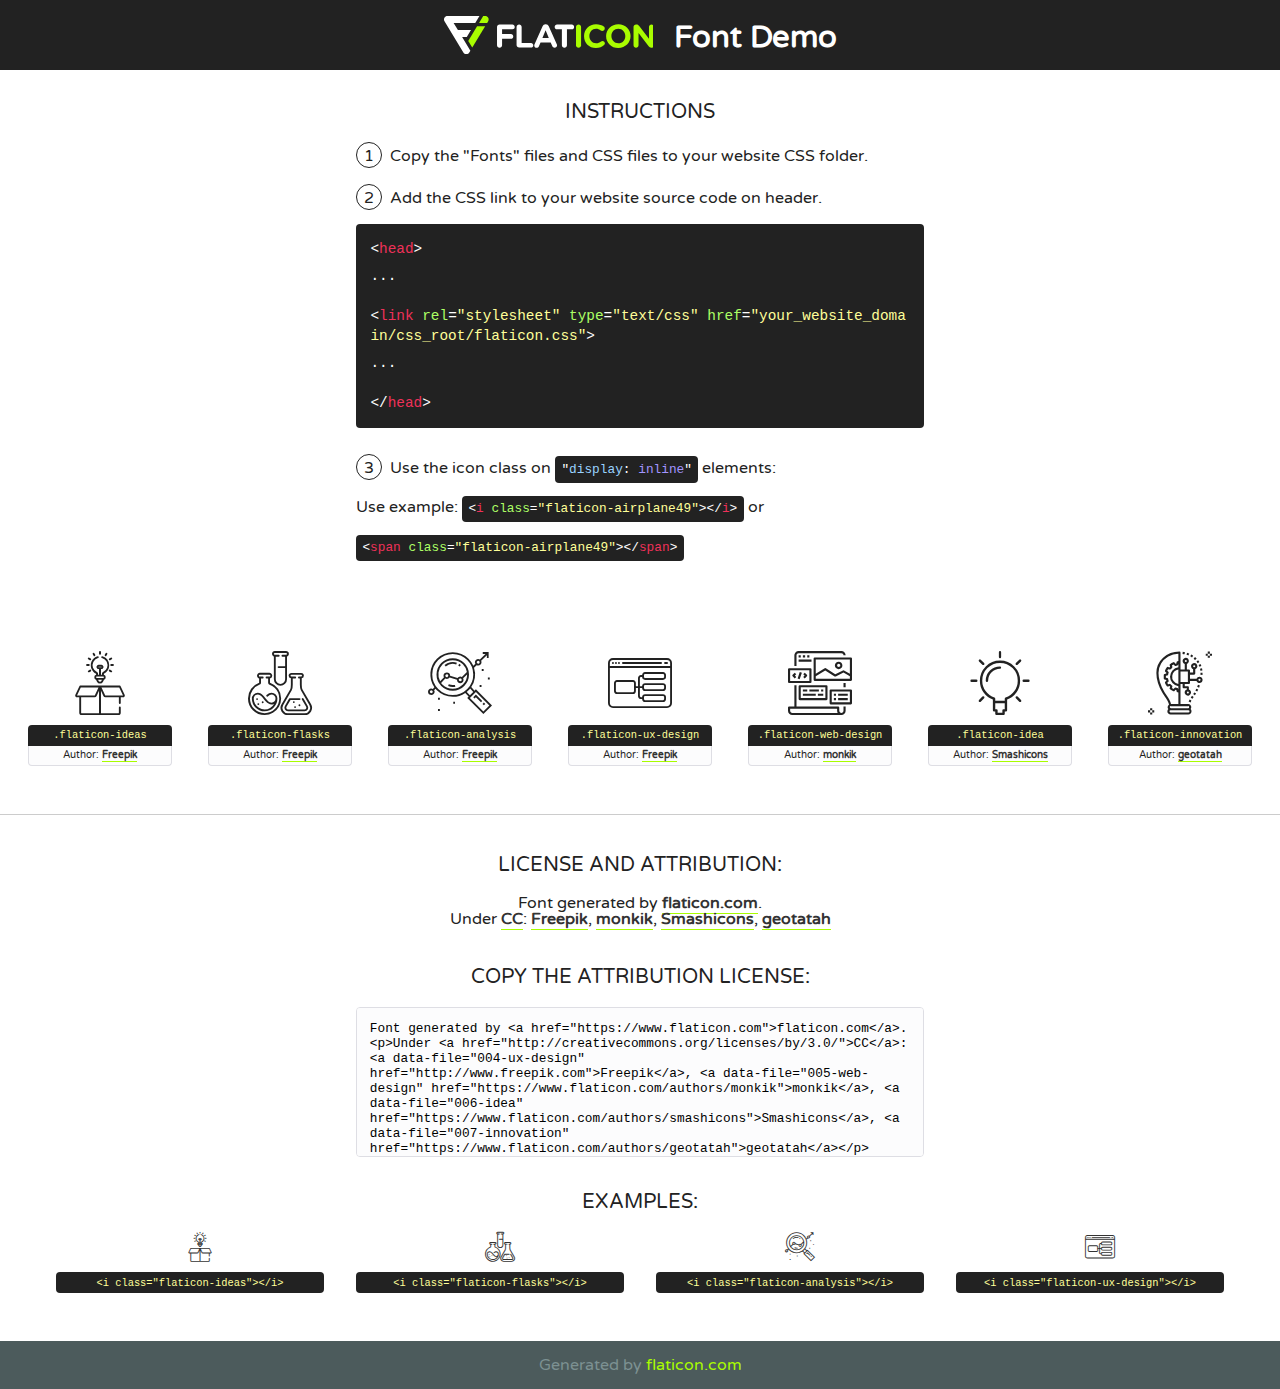
<file: My-folio/fonts/flaticon/font/flaticon.html>
<!DOCTYPE html>
<!--
  Flaticon icon font: Flaticon
  Creation date: 20/03/2019 02:18
-->
<html>
<!DOCTYPE html>
<html>

<head>
    <title>Flaticon WebFont</title>
    <link href="http://fonts.googleapis.com/css?family=Varela+Round" rel="stylesheet" type="text/css" />
    <link rel="stylesheet" type="text/css" href="flaticon.css">
    <meta charset="UTF-8">
    <style>
    html, body, div, span, applet, object, iframe,
    h1, h2, h3, h4, h5, h6, p, blockquote, pre,
    a, abbr, acronym, address, big, cite, code,
    del, dfn, em, img, ins, kbd, q, s, samp,
    small, strike, strong, sub, sup, tt, var,
    b, u, i, center,
    dl, dt, dd, ol, ul, li,
    fieldset, form, label, legend,
    table, caption, tbody, tfoot, thead, tr, th, td,
    article, aside, canvas, details, embed, 
    figure, figcaption, footer, header, hgroup, 
    menu, nav, output, ruby, section, summary,
    time, mark, audio, video {
        margin: 0;
        padding: 0;
        border: 0;
        font-size: 100%;
        font: inherit;
        vertical-align: baseline;
    }
    /* HTML5 display-role reset for older browsers */
    article, aside, details, figcaption, figure, 
    footer, header, hgroup, menu, nav, section {
        display: block;
    }
    body {
        line-height: 1;
    }
    ol, ul {
        list-style: none;
    }
    blockquote, q {
        quotes: none;
    }
    blockquote:before, blockquote:after,
    q:before, q:after {
        content: '';
        content: none;
    }
    table {
        border-collapse: collapse;
        border-spacing: 0;
    }
    body {
        font-family: 'Varela Round', Helvetica, Arial, sans-serif;
        font-size: 16px;
        color: #222;
    }
    a {
        color: #333;
        border-bottom: 1px solid #a9fd00;
        font-weight: bold;
        text-decoration: none;
    }
    * {
        -moz-box-sizing: border-box;
        -webkit-box-sizing: border-box;
        box-sizing: border-box;
        margin: 0;
        padding: 0;
    }
    [class^="flaticon-"]:before, [class*=" flaticon-"]:before, [class^="flaticon-"]:after, [class*=" flaticon-"]:after {
        font-family: Flaticon;
        font-size: 30px;
        font-style: normal;
        margin-left: 20px;
        color: #333;
    }
    .wrapper {
        max-width: 600px;
        margin: auto;
        padding: 0 1em;
    }
    .title {
        font-size: 1.25em;
        text-align: center;
        margin-bottom: 1em;
        text-transform: uppercase;
    }
    header {
        text-align: center;
        background-color: #222;
        color: #fff;
        padding: 1em;
    }
    header .logo {
        width: 210px;
        height: 38px;
        display: inline-block;
        vertical-align: middle;
        margin-right: 1em;
        border: none;
    }
    header strong {
        font-size: 1.95em;
        font-weight: bold;
        vertical-align: middle;
        margin-top: 5px;
        display: inline-block;
    }
    .demo {
        margin: 2em auto;
        line-height: 1.25em;
    }
    .demo ul li {
        margin-bottom: 1em;
    }
    .demo ul li .num {
        color: #222;
        border-radius: 20px;
        display: inline-block;
        width: 26px;
        padding: 3px;
        height: 26px;
        text-align: center;
        margin-right: 0.5em;
        border: 1px solid #222;
    }
    .demo ul li code {
        background-color: #222;
        border-radius: 4px;
        padding: 0.25em 0.5em;
        display: inline-block;
        color: #fff;
        font-family: Consolas,Monaco,Lucida Console,Liberation Mono,DejaVu Sans Mono,Bitstream Vera Sans Mono,Courier New, monospace;
        font-weight: lighter;
        margin-top: 1em;
        font-size: 0.8em;
        word-break: break-all;
    }
    .demo ul li code.big {
        padding: 1em;
        font-size: 0.9em;
    }
    .demo ul li code .red {
        color: #EF3159;
    }
    .demo ul li code .green {
        color: #ACFF65;
    }
    .demo ul li code .yellow {
        color: #FFFF99;
    }
    .demo ul li code .blue {
        color: #99D3FF;
    }
    .demo ul li code .purple {
        color: #A295FF;
    }
    .demo ul li code .dots {
        margin-top: 0.5em;
        display: block;
    }
    #glyphs {
        border-bottom: 1px solid #ccc;
        padding: 2em 0;
        text-align: center;
    }
    .glyph {
        display: inline-block;
        width: 9em;
        margin: 1em;
        text-align: center;
        vertical-align: top;
        background: #FFF;
    }
    .glyph .glyph-icon {
        padding: 10px;
        display: block;
        font-family:"Flaticon";
        font-size: 64px;
        line-height: 1;
    }
    .glyph .glyph-icon:before {
        font-size: 64px;
        color: #222;
        margin-left: 0;
    }
    .class-name {
        font-size: 0.65em;
        background-color: #222;
        color: #fff;
        border-radius: 4px 4px 0 0;
        padding: 0.5em;
        color: #FFFF99;
        font-family: Consolas,Monaco,Lucida Console,Liberation Mono,DejaVu Sans Mono,Bitstream Vera Sans Mono,Courier New, monospace;
    }
    .author-name {
        font-size: 0.6em;
        background-color: #fcfcfd;
        border: 1px solid #DEDEE4;
        border-top: 0;
        border-radius: 0 0 4px 4px;
        padding: 0.5em;
    }
    .class-name:last-child {
        font-size: 10px;
        color:#888;
    }
    .class-name:last-child a {
        font-size: 10px;
        color:#555;
    }
    .class-name:last-child a:hover {
        color:#a9fd00;
    }
    .glyph > input {
        display: block;
        width: 100px;
        margin: 5px auto;
        text-align: center;
        font-size: 12px;
        cursor: text;
    }
    .glyph > input.icon-input {
        font-family:"Flaticon";
        font-size: 16px;
        margin-bottom: 10px;
    }
    .attribution .title {
        margin-top: 2em;
    }
    .attribution textarea {
        background-color: #fcfcfd;
        padding: 1em;
        border: none;
        box-shadow: none;
        border: 1px solid #DEDEE4;
        border-radius: 4px;
        resize: none;
        width: 100%;
        height: 150px;
        font-size: 0.8em;
        font-family: Consolas,Monaco,Lucida Console,Liberation Mono,DejaVu Sans Mono,Bitstream Vera Sans Mono,Courier New, monospace;
        -webkit-appearance: none;
    }
    .iconsuse {
        margin: 2em auto;
        text-align: center;
        max-width: 1200px;
    }
    .iconsuse:after {
        content: '';
        display: table;
        clear: both;
    }
    .iconsuse .image {
        float: left;
        width: 25%;
        padding: 0 1em;
    }
    .iconsuse .image p {
        margin-bottom: 1em;
    }
    .iconsuse .image span {
        display: block;
        font-size: 0.65em;
        background-color: #222;
        color: #fff;
        border-radius: 4px;
        padding: 0.5em;
        color: #FFFF99;
        margin-top: 1em;
        font-family: Consolas,Monaco,Lucida Console,Liberation Mono,DejaVu Sans Mono,Bitstream Vera Sans Mono,Courier New, monospace;
    }
    #footer {
        text-align: center;
        background-color: #4C5B5C;
        color: #7c9192;
        padding: 1em;
    }
    #footer a {
        border: none;
        color: #a9fd00;
        font-weight: normal;
    }
    @media (max-width: 960px) {
        .iconsuse .image {
            width: 50%;
        }
    }
    @media (max-width: 560px) {
        .iconsuse .image {
            width: 100%;
        }
    }
    </style>
</head>

<body class="characters-off">

    <header>
        <a href="https://www.flaticon.com" target="_blank" class="logo">
            <svg version="1.1" xmlns="http://www.w3.org/2000/svg" xmlns:xlink="http://www.w3.org/1999/xlink" xmlns:a="http://ns.adobe.com/AdobeSVGViewerExtensions/3.0/" viewBox="0 0 560.875 102.036" enable-background="new 0 0 560.875 102.036" xml:space="preserve">
                <defs>
                </defs>
                <g>
                    <g class="letters">
                        <path fill="#ffffff" d="M141.596,29.675c0-3.777,2.985-6.767,6.764-6.767h34.438c3.426,0,6.15,2.728,6.15,6.15
                        c0,3.43-2.724,6.149-6.15,6.149h-27.674v13.091h23.719c3.429,0,6.151,2.724,6.151,6.15c0,3.43-2.723,6.149-6.151,6.149h-23.719
                        v17.574c0,3.773-2.986,6.761-6.764,6.761c-3.779,0-6.764-2.989-6.764-6.761V29.675z"></path>
                        <path fill="#ffffff" d="M193.844,29.149c0-3.781,2.985-6.767,6.764-6.767c3.776,0,6.763,2.985,6.763,6.767v42.957h25.039
                        c3.426,0,6.149,2.726,6.149,6.153c0,3.425-2.723,6.15-6.149,6.15h-31.802c-3.779,0-6.764-2.986-6.764-6.768V29.149z"></path>
                        <path fill="#ffffff" d="M241.891,75.71l21.438-48.407c1.492-3.341,4.215-5.357,7.906-5.357h0.792
                        c3.686,0,6.323,2.017,7.815,5.357l21.439,48.407c0.436,0.967,0.701,1.845,0.701,2.723c0,3.602-2.809,6.501-6.414,6.501
                        c-3.161,0-5.269-1.845-6.499-4.655l-4.132-9.661h-27.059l-4.301,10.102c-1.144,2.631-3.426,4.214-6.237,4.214
                        c-3.517,0-6.24-2.81-6.24-6.325C241.1,77.64,241.451,76.677,241.891,75.71z M279.932,58.666l-8.521-20.297l-8.526,20.297H279.932
                        z"></path>
                        <path fill="#ffffff" d="M314.864,35.387H301.86c-3.429,0-6.239-2.813-6.239-6.238c0-3.429,2.811-6.24,6.239-6.24h39.533
                        c3.426,0,6.237,2.811,6.237,6.24c0,3.425-2.811,6.238-6.237,6.238h-13.001v42.785c0,3.773-2.99,6.761-6.764,6.761
                        c-3.779,0-6.764-2.989-6.764-6.761V35.387z"></path>
                        <path fill="#A9FD00" d="M352.615,29.149c0-3.781,2.985-6.767,6.767-6.767c3.774,0,6.761,2.985,6.761,6.767v49.024
                        c0,3.773-2.987,6.761-6.761,6.761c-3.781,0-6.767-2.989-6.767-6.761V29.149z"></path>
                        <path fill="#A9FD00" d="M374.132,53.836v-0.179c0-17.481,13.178-31.801,32.065-31.801c9.22,0,15.459,2.458,20.557,6.238
                        c1.402,1.054,2.637,2.985,2.637,5.357c0,3.692-2.985,6.59-6.681,6.59c-1.845,0-3.071-0.702-4.044-1.319
                        c-3.776-2.813-7.729-4.393-12.562-4.393c-10.364,0-17.831,8.611-17.831,19.154v0.173c0,10.542,7.291,19.329,17.831,19.329
                        c5.715,0,9.492-1.756,13.359-4.834c1.049-0.874,2.458-1.491,4.039-1.491c3.429,0,6.325,2.813,6.325,6.236
                        c0,2.106-1.056,3.78-2.282,4.834c-5.539,4.834-12.036,7.733-21.878,7.733C387.572,85.464,374.132,71.493,374.132,53.836z"></path>
                        <path fill="#A9FD00" d="M433.009,53.836v-0.179c0-17.481,13.79-31.801,32.766-31.801c18.981,0,32.592,14.143,32.592,31.628v0.173
                        c0,17.483-13.785,31.807-32.769,31.807C446.625,85.464,433.009,71.32,433.009,53.836z M484.224,53.836v-0.179
                        c0-10.539-7.725-19.326-18.626-19.326c-10.893,0-18.449,8.611-18.449,19.154v0.173c0,10.542,7.73,19.329,18.626,19.329
                        C476.676,72.986,484.224,64.378,484.224,53.836z"></path>
                        <path fill="#A9FD00" d="M506.233,29.321c0-3.774,2.99-6.763,6.767-6.763h1.401c3.252,0,5.183,1.583,7.029,3.953l26.093,34.265
                        V29.059c0-3.692,2.99-6.677,6.681-6.677c3.683,0,6.671,2.985,6.671,6.677v48.934c0,3.78-2.987,6.765-6.764,6.765h-0.436
                        c-3.257,0-5.188-1.581-7.034-3.953l-27.056-35.492v32.944c0,3.687-2.985,6.676-6.678,6.676c-3.683,0-6.673-2.989-6.673-6.676
                        V29.321z"></path>
                    </g>
                    <g class="insignia">
                        <path fill="#ffffff" d="M48.372,56.137h12.517l11.156-18.537H37.186L25.688,18.539h57.825L94.668,0H9.271
                        C5.925,0,2.842,1.801,1.198,4.716c-1.644,2.907-1.593,6.482,0.134,9.343l50.38,83.501c1.678,2.781,4.689,4.476,7.938,4.476
                        c3.246,0,6.257-1.695,7.935-4.476l2.898-4.804L48.372,56.137z"></path>
                        <g class="i">
                            <path fill="#A9FD00" d="M93.575,18.539h0.031v0.004l21.652,0.004l2.705-4.488c1.727-2.861,1.778-6.436,0.133-9.343
                            C116.454,1.801,113.371,0,110.026,0h-5.294L93.575,18.539z"></path>
                            <polygon fill="#A9FD00" points="88.291,27.356 64.725,66.486 75.519,84.404 109.942,27.356"></polygon>
                        </g>
                    </g>
                </g>
            </svg>
        </a>
        <strong>Font Demo</strong>
    </header>


    <section class="demo wrapper">

        <p class="title">Instructions</p>

        <ul>
            <li>
                <span class="num">1</span>Copy the "Fonts" files and CSS files to your website CSS folder.
            </li>
            <li>
                <span class="num">2</span>Add the CSS link to your website source code on header.
                <code class="big">
                    &lt;<span class="red">head</span>&gt;
                    <br/><span class="dots">...</span>
                    <br/>&lt;<span class="red">link</span> <span class="green">rel</span>=<span class="yellow">"stylesheet"</span> <span class="green">type</span>=<span class="yellow">"text/css"</span> <span class="green">href</span>=<span class="yellow">"your_website_domain/css_root/flaticon.css"</span>&gt;
                    <br/><span class="dots">...</span>
                    <br/>&lt;/<span class="red">head</span>&gt;
                </code>
            </li>

            <li>
                <p>
                    <span class="num">3</span>Use the icon class on <code>"<span class="blue">display</span>:<span class="purple"> inline</span>"</code> elements:
                    <br />
                    Use example: <code>&lt;<span class="red">i</span> <span class="green">class</span>=<span class="yellow">&quot;flaticon-airplane49&quot;</span>&gt;&lt;/<span class="red">i</span>&gt;</code> or <code>&lt;<span class="red">span</span> <span class="green">class</span>=<span class="yellow">&quot;flaticon-airplane49&quot;</span>&gt;&lt;/<span class="red">span</span>&gt;</code>
            </li>
        </ul>

    </section>




   <section id="glyphs">          
    
      
        <div class="glyph"><div class="glyph-icon flaticon-ideas"></div>
            <div class="class-name">.flaticon-ideas</div>
            <div class="author-name">Author: <a data-file="001-ideas" href="http://www.freepik.com">Freepik</a> </div> 
        </div>        
        
        <div class="glyph"><div class="glyph-icon flaticon-flasks"></div>
            <div class="class-name">.flaticon-flasks</div>
            <div class="author-name">Author: <a data-file="002-flasks" href="http://www.freepik.com">Freepik</a> </div> 
        </div>        
        
        <div class="glyph"><div class="glyph-icon flaticon-analysis"></div>
            <div class="class-name">.flaticon-analysis</div>
            <div class="author-name">Author: <a data-file="003-analysis" href="http://www.freepik.com">Freepik</a> </div> 
        </div>        
        
        <div class="glyph"><div class="glyph-icon flaticon-ux-design"></div>
            <div class="class-name">.flaticon-ux-design</div>
            <div class="author-name">Author: <a data-file="004-ux-design" href="http://www.freepik.com">Freepik</a> </div> 
        </div>        
        
        <div class="glyph"><div class="glyph-icon flaticon-web-design"></div>
            <div class="class-name">.flaticon-web-design</div>
            <div class="author-name">Author: <a data-file="005-web-design" href="https://www.flaticon.com/authors/monkik">monkik</a> </div> 
        </div>        
        
        <div class="glyph"><div class="glyph-icon flaticon-idea"></div>
            <div class="class-name">.flaticon-idea</div>
            <div class="author-name">Author: <a data-file="006-idea" href="https://www.flaticon.com/authors/smashicons">Smashicons</a> </div> 
        </div>        
        
        <div class="glyph"><div class="glyph-icon flaticon-innovation"></div>
            <div class="class-name">.flaticon-innovation</div>
            <div class="author-name">Author: <a data-file="007-innovation" href="https://www.flaticon.com/authors/geotatah">geotatah</a> </div> 
        </div>        
        

    </section>



    <section class="attribution wrapper"   style="text-align:center;">

      <div class="title">License and attribution:</div><div class="attrDiv">Font generated by <a href="https://www.flaticon.com">flaticon.com</a>. <div><p>Under <a href="http://creativecommons.org/licenses/by/3.0/">CC</a>: <a data-file="004-ux-design" href="http://www.freepik.com">Freepik</a>, <a data-file="005-web-design" href="https://www.flaticon.com/authors/monkik">monkik</a>, <a data-file="006-idea" href="https://www.flaticon.com/authors/smashicons">Smashicons</a>, <a data-file="007-innovation" href="https://www.flaticon.com/authors/geotatah">geotatah</a></p>  </div>
      </div>
      <div class="title">Copy the Attribution License:</div>

    <textarea onclick="this.focus();this.select();">Font generated by &lt;a href=&quot;https://www.flaticon.com&quot;&gt;flaticon.com&lt;/a&gt;. <p>Under <a href="http://creativecommons.org/licenses/by/3.0/">CC</a>: <a data-file="004-ux-design" href="http://www.freepik.com">Freepik</a>, <a data-file="005-web-design" href="https://www.flaticon.com/authors/monkik">monkik</a>, <a data-file="006-idea" href="https://www.flaticon.com/authors/smashicons">Smashicons</a>, <a data-file="007-innovation" href="https://www.flaticon.com/authors/geotatah">geotatah</a></p>  
     </textarea>

    </section>

    <section class="iconsuse">

          <div class="title">Examples:</div>            
             
            <div class="image">
                <p>
                    <i class="glyph-icon flaticon-ideas"></i> 
                    <span>&lt;i class=&quot;flaticon-ideas&quot;&gt;&lt;/i&gt;</span>
                </p>
            </div>
            
            <div class="image">
                <p>
                    <i class="glyph-icon flaticon-flasks"></i> 
                    <span>&lt;i class=&quot;flaticon-flasks&quot;&gt;&lt;/i&gt;</span>
                </p>
            </div>
            
            <div class="image">
                <p>
                    <i class="glyph-icon flaticon-analysis"></i> 
                    <span>&lt;i class=&quot;flaticon-analysis&quot;&gt;&lt;/i&gt;</span>
                </p>
            </div>
            
            <div class="image">
                <p>
                    <i class="glyph-icon flaticon-ux-design"></i> 
                    <span>&lt;i class=&quot;flaticon-ux-design&quot;&gt;&lt;/i&gt;</span>
                </p>
            </div>
                       
        </div>
                            
    </section>

<div id="footer">
    <div>Generated by <a href="https://www.flaticon.com">flaticon.com</a>
    </div>
</div>



</body>
</html>
</file>
<file: My-folio/fonts/flaticon/font/flaticon.css>
/*
  	Flaticon icon font: Flaticon
  	Creation date: 20/03/2019 02:18
  	*/

@font-face {
  font-family: "Flaticon";
  src: url("./Flaticon.eot");
  src: url("./Flaticon.eot?#iefix") format("embedded-opentype"),
       url("./Flaticon.woff2") format("woff2"),
       url("./Flaticon.woff") format("woff"),
       url("./Flaticon.ttf") format("truetype"),
       url("./Flaticon.svg#Flaticon") format("svg");
  font-weight: normal;
  font-style: normal;
}

@media screen and (-webkit-min-device-pixel-ratio:0) {
  @font-face {
    font-family: "Flaticon";
    src: url("./Flaticon.svg#Flaticon") format("svg");
  }
}

[class^="flaticon-"]:before, [class*=" flaticon-"]:before,
[class^="flaticon-"]:after, [class*=" flaticon-"]:after {   
  font-family: Flaticon;
        font-size: 20px;
font-style: normal;
margin-left: 20px;
}

.flaticon-ideas:before { content: "\f100"; }
.flaticon-flasks:before { content: "\f101"; }
.flaticon-analysis:before { content: "\f102"; }
.flaticon-ux-design:before { content: "\f103"; }
.flaticon-web-design:before { content: "\f104"; }
.flaticon-idea:before { content: "\f105"; }
.flaticon-innovation:before { content: "\f106"; }
</file>
<file: DevFolio/assets/css/style.css>
/**
* Template Name: DevFolio
* Updated: Mar 09 2023 with Bootstrap v5.2.3
* Template URL: https://bootstrapmade.com/devfolio-bootstrap-portfolio-html-template/
* Author: BootstrapMade.com
* License: https://bootstrapmade.com/license/
*/

/*--------------------------------------------------------------
# General
--------------------------------------------------------------*/
body {
  background-color: #18d26e;
  color: #4e4e4e;
}

h1,
h2,
h3,
h4,
h5,
h6 {
  color: #1e1e1e;
}

a {
  color: #1e1e1e;
  text-decoration: none;
  transition: all 0.5s ease-in-out;
}

a:hover {
  color: #1e1e1e;
  text-decoration: none;
  transition: all 0.5s ease-in-out;
}

.p-r {
  position: relative;
}

.color-a {
  text-decoration: none;
  color: #0078ff;
}

.color-d {
  color: #f5f5f5;
}

.color-text-a {
  text-decoration: none;
  color: #4e4e4e;
}

.box-shadow,
.card-blog,
.work-box,
.service-box,
.paralax-mf {
  box-shadow: 0 13px 8px -10px rgba(0, 0, 0, 0.1);
}

.box-shadow-a,
.button:hover {
  text-decoration: none;
  box-shadow: 0 0 0 4px #cde1f8;
}

.display-5 {
  font-size: 2.5rem;
  font-weight: 300;
  line-height: 1.1;
}

.display-6 {
  font-size: 2rem;
  font-weight: 300;
  line-height: 1.1;
}

.avatar {
  width: 32px;
  height: 32px;
  margin-right: 4px;
  overflow: hidden;
}

.bg-image {
  background-repeat: no-repeat;
  background-attachment: fixed;
  background-size: cover;
  background-position: center center;
}

@media (max-width: 1024px) {
  .bg-image {
    background-attachment: scroll;
  }
}

.overlay-mf {
  background-color:#000;
}

.overlay-mf {
  position: absolute;
  top: 0;
  left: 0px;
  padding: 0;
  height: 100%;
  width: 100%;
  opacity: 0.7;
}

.paralax-mf {
  position: relative;
  padding: 8rem 0;
}

.display-table {
  width: 100%;
  height: 100%;
  display: table;
}

.table-cell {
  display: table-cell;
  vertical-align: middle;
}

/*--/ Sections /--*/
.sect-4 {
  padding: 4rem 0;
}

.sect-pt4 {
  padding-top: 4rem;
}

.sect-mt4 {
  margin-top: 4rem;
}

/*--/ Title s /--*/
.title-s {
  font-weight: 600;
  color: #1e1e1e;
  font-size: 1.1rem;
}

/*--/ Title A /--*/
.title-box {
  margin-bottom: 4rem;
}

.title-a {
  text-decoration: none;
  font-size: 3rem;
  font-weight: bold;
  text-transform: uppercase;
}

.subtitle-a {
  text-decoration: none;
  color: #4e4e4e;
}

.line-mf {
  width: 40px;
  height: 5px;
  background-color: #18d26e;
  margin: 0 auto;
}

/*--/ Title Left /--*/
.title-box-2 {
  margin-bottom: 3rem;
}

.title-left {
  font-size: 2rem;
  position: relative;
}

.title-left:before {
  content: "";
  position: absolute;
  height: 3px;
  background-color: #18d26e;
  width: 100px;
  bottom: -12px;
}

/*------/ Box /------*/
.box-pl2 {
  padding-left: 2rem;
}

.box-shadow-full {
  padding: 3rem 1.25rem;
  position: relative;
  background-color: #fff;
  margin-bottom: 3rem;
  z-index: 2;
  box-shadow: 0 1px 1px 0 rgba(0, 0, 0, 0.06), 0 2px 5px 0 rgba(0, 0, 0, 0.2);
}

@media (min-width: 768px) {
  .box-shadow-full {
    padding: 3rem;
  }
}

/*------/ Socials /------*/
.socials {
  padding: 1.5rem 0;
}

.socials ul li {
  display: inline-block;
}

.socials .ico-circle {
  height: 40px;
  width: 40px;
  font-size: 1.2rem;
  border-radius: 50%;
  line-height: 1.6;
  margin: 0 15px 0 0;
  box-shadow: 0 0 0 3px #0078ff;
  transition: all 500ms ease;
}

.socials .ico-circle:hover {
  background-color: #18d26e;
  color: #fff;
  box-shadow: 0 0 0 3px #cde1f8;
  transition: all 500ms ease;
}

/*------/ Ul resect /------*/
.ul-resect,
.widget-tags ul,
.widget-sidebar .list-sidebar,
.box-comments .list-comments,
.blog-wrapper .post-meta ul,
.list-ico,
.socials ul {
  list-style: none;
  padding-left: 0;
  margin-bottom: 0;
}

.list-ico {
  line-height: 2;
}

.list-ico span {
  color: #0078ff;
  margin-right: 10px;
}

/*------/ Ico Circle /------*/
.ico-circle {
  height: 100px;
  width: 100px;
  font-size: 2rem;
  border-radius: 50%;
  line-height: 1.55;
  margin: 0 auto;
  text-align: center;
  box-shadow: 0 0 0 10px #18d26e;
  display: block;
}

/*------/ Owl Carousel /------*/
.owl-theme .owl-dots {
  text-align: center;
  margin-top: 18px;
}

.owl-theme .owl-dots .owl-dot {
  display: inline-block;
}

.owl-theme .owl-dots .owl-dot span {
  width: 18px;
  height: 7px;
  margin: 5px 5px;
  background: #cde1f8;
  border: 0px solid #cde1f8;
  display: block;
  transition: all 0.6s ease-in-out;
  cursor: pointer;
}

.owl-theme .owl-dots .owl-dot:hover span {
  background-color: #cde1f8;
}

.owl-theme .owl-dots .owl-dot.active span {
  background-color: #1B1B1B;
  width: 25px;
}

/*--/ Scrolltop s /--*/
.scrolltop-mf {
  position: relative;
  display: none;
}

.scrolltop-mf span {
  z-index: 999;
  position: fixed;
  width: 42px;
  height: 42px;
  background-color: #0078ff;
  opacity: 0.7;
  font-size: 1.6rem;
  line-height: 1.5;
  text-align: center;
  color: #fff;
  top: auto;
  left: auto;
  right: 30px;
  bottom: 50px;
  cursor: pointer;
  border-radius: 50%;
}

/*--------------------------------------------------------------
# Back to top button
--------------------------------------------------------------*/
.back-to-top {
  position: fixed;
  visibility: hidden;
  opacity: 0;
  right: 15px;
  bottom: 15px;
  z-index: 996;
  background: #18d26e;
  width: 40px;
  height: 40px;
  border-radius: 50px;
  transition: all 0.4s;
}

.back-to-top i {
  font-size: 28px;
  color: #fff;
  line-height: 0;
}

.back-to-top:hover {
  background: #18d26e;
  color: #fff;
}

.back-to-top.active {
  visibility: visible;
  opacity: 1;
}

/*------/ Prelaoder /------*/
#preloader {
  position: fixed;
  top: 0;
  left: 0;
  right: 0;
  bottom: 0;
  z-index: 9999;
  overflow: hidden;
  background: #fff;
}

#preloader:before {
  content: "";
  position: fixed;
  top: calc(50% - 30px);
  left: calc(50% - 30px);
  border: 6px solid #f2f2f2;
  border-top: 6px solid #0078ff;
  border-radius: 50%;
  width: 60px;
  height: 60px;
  animation: animate-preloader 1s linear infinite;
}

@keyframes animate-preloader {
  0% {
    transform: rotate(0deg);
  }

  100% {
    transform: rotate(360deg);
  }
}

/*------/ Button /------*/
.button {
  display: inline-block;
  padding: 0.3rem 0.6rem;
  text-align: center;
  vertical-align: middle;
  -webkit-user-select: none;
  -moz-user-select: none;
  user-select: none;
  font-size: 1rem;
  border-radius: 0.3rem;
  border: 1px solid transparent;
  transition: all 500ms ease;
  cursor: pointer;
}

.button:focus {
  outline: 0;
}

.button:hover {
  background-color: #18d26e;
  color: #fff;
  transition: all 500ms ease;
}

.button-a {
  text-decoration: none;
  background-color: #18d26e;
  color: #fff;
  border-color: #cde1f8;
}

.button-big {
  padding: 0.9rem 2.3rem;
  font-size: 1.2rem;
}

.button-rouded {
  border-radius: 5rem;
}

.btn-lg {
  padding: 0.5rem 1rem;
  font-size: 1.25rem;
  line-height: 1.5;
  border-radius: 0.3rem;
}

/*--------------------------------------------------------------
# Header
--------------------------------------------------------------*/
#header {
  transition: all 0.5s;
  z-index: 997;
  padding: 20px 0;
}

#header .logo {
  font-size: 28px;
  margin: 0;
  padding: 0;
  font-weight: 600;
  letter-spacing: 1px;
}

#header .logo a {
  color: #fff;
}

#header .logo img {
  max-height: 40px;
}

#header.header-scrolled {
  background: rgba(0, 0, 0, 0.9);
  padding: 12px 0;
}

/*--------------------------------------------------------------
# Navigation Menu
--------------------------------------------------------------*/
/**
* Desktop Navigation 
*/
.navbar {
  padding: 0;
}

.navbar ul {
  margin: 0;
  padding: 0;
  display: flex;
  list-style: none;
  align-items: center;
}

.navbar li {
  position: relative;
}

.navbar>ul>li {
  white-space: nowrap;
  padding: 10px 0 10px 30px;
}

.navbar a,
.navbar a:focus {
  display: flex;
  align-items: center;
  justify-content: space-between;
  color: #fff;
  font-size: 16px;
  font-weight: 600;
  padding: 0;
  white-space: nowrap;
  transition: 0.3s;
  letter-spacing: 0.4px;
  position: relative;
  text-transform: uppercase;
}

.navbar a i,
.navbar a:focus i {
  font-size: 12px;
  line-height: 0;
  margin-left: 5px;
}

.navbar>ul>li>a:before {
  content: "";
  position: absolute;
  width: 100%;
  height: 2px;
  bottom: -6px;
  left: 0;
  width: 0;
  background-color: #fff;
  visibility: hidden;
  transition: all 0.3s ease-in-out 0s;
}

.navbar a:hover:before,
.navbar li:hover>a:before,
.navbar .active:before {
  visibility: visible;
  width: 80%;
}

.navbar a:hover,
.navbar .active,
.navbar .active:focus,
.navbar li:hover>a {
  color: #fff;
}

.navbar .dropdown ul {
  display: block;
  position: absolute;
  left: 30px;
  top: calc(100% + 30px);
  margin: 0;
  padding: 10px 0;
  z-index: 99;
  opacity: 0;
  visibility: hidden;
  background: #fff;
  box-shadow: 0px 0px 30px rgba(127, 137, 161, 0.25);
  transition: 0.3s;
}

.navbar .dropdown ul li {
  min-width: 200px;
}

.navbar .dropdown ul a {
  padding: 10px 20px;
  font-size: 14px;
  text-transform: none;
  color: #4e4e4e;
}

.navbar .dropdown ul a i {
  font-size: 12px;
}

.navbar .dropdown ul a:hover,
.navbar .dropdown ul .active:hover,
.navbar .dropdown ul li:hover>a {
  color: #0078ff;
}

.navbar .dropdown:hover>ul {
  opacity: 1;
  top: 100%;
  visibility: visible;
}

.navbar .dropdown .dropdown ul {
  top: 0;
  left: calc(100% - 30px);
  visibility: hidden;
}

.navbar .dropdown .dropdown:hover>ul {
  opacity: 1;
  top: 0;
  left: 100%;
  visibility: visible;
}

@media (max-width: 1366px) {
  .navbar .dropdown .dropdown ul {
    left: -90%;
  }

  .navbar .dropdown .dropdown:hover>ul {
    left: -100%;
  }
}

/**
* Mobile Navigation 
*/
.mobile-nav-toggle {
  color: #fff;
  font-size: 28px;
  cursor: pointer;
  display: none;
  line-height: 0;
  transition: 0.5s;
}

@media (max-width: 991px) {
  .mobile-nav-toggle {
    display: block;
  }

  .navbar ul {
    display: none;
  }
}

.navbar-mobile {
  position: fixed;
  overflow: hidden;
  top: 0;
  right: 0;
  left: 0;
  bottom: 0;
  background: rgba(78, 78, 78, 0.9);
  transition: 0.3s;
  z-index: 999;
}

.navbar-mobile .mobile-nav-toggle {
  position: absolute;
  top: 15px;
  right: 15px;
}

.navbar-mobile ul {
  display: block;
  position: absolute;
  top: 55px;
  right: 15px;
  bottom: 15px;
  left: 15px;
  padding: 10px 0;
  background-color: #fff;
  overflow-y: auto;
  transition: 0.3s;
}

.navbar-mobile>ul>li {
  padding: 0;
}

.navbar-mobile a:hover:before,
.navbar-mobile li:hover>a:before,
.navbar-mobile .active:before {
  visibility: hidden;
}

.navbar-mobile a,
.navbar-mobile a:focus {
  padding: 10px 20px;
  font-size: 15px;
  color: #4e4e4e;
}

.navbar-mobile a:hover,
.navbar-mobile .active,
.navbar-mobile li:hover>a {
  color: #18d26e;
}

.navbar-mobile .getstarted,
.navbar-mobile .getstarted:focus {
  margin: 15px;
}

.navbar-mobile .dropdown ul {
  position: static;
  display: none;
  margin: 10px 20px;
  padding: 10px 0;
  z-index: 99;
  opacity: 1;
  visibility: visible;
  background: #fff;
  box-shadow: 0px 0px 30px rgba(127, 137, 161, 0.25);
}

.navbar-mobile .dropdown ul li {
  min-width: 200px;
}

.navbar-mobile .dropdown ul a {
  padding: 10px 20px;
}

.navbar-mobile .dropdown ul a i {
  font-size: 12px;
}

.navbar-mobile .dropdown ul a:hover,
.navbar-mobile .dropdown ul .active:hover,
.navbar-mobile .dropdown ul li:hover>a {
  color: #18d26e;
}

.navbar-mobile .dropdown>.dropdown-active {
  display: block;
}

/*--------------------------------------------------------------
# Hero Section
--------------------------------------------------------------*/
.hero {
  height: 100vh;
  position: relative;
  color: #fff;
}

.hero .hero-content {
  text-align: center;
  position: absolute;
}

.hero .overlay-itro {
  background-color: rgba(0, 0, 0, 0.6);
  position: absolute;
  top: 0;
  left: 0px;
  padding: 0;
  height: 100%;
  width: 100%;
  opacity: 0.9;
}

.hero .hero-title {
  color: #fff;
  font-weight: 600;
  font-size: 3rem;
}

@media (min-width: 768px) {
  .hero .hero-title {
    font-size: 4.5rem;
  }
}

.hero .hero-subtitle {
  font-size: 1.5rem;
  font-weight: 600;
}

@media (min-width: 768px) {
  .hero .hero-subtitle {
    font-size: 2.5rem;
  }
}

.hero .text-slider-items {
  display: none;
}

.hero-single {
  height: 350px;
}

.hero-single .hero-content {
  margin-top: 30px;
}

.hero-single .hero-title {
  text-transform: uppercase;
  font-size: 3rem;
}

@media (min-width: 768px) {
  .hero-single .hero-title {
    font-size: 3.5rem;
  }
}

.hero-single .breadcrumb {
  background-color: transparent;
  color: #0078ff;
}

.hero-single .breadcrumb .breadcrumb-item:before {
  color: #cde1f8;
}

.hero-single .breadcrumb .breadcrumb-item.active {
  color: #cde1f8;
}

.hero-single .breadcrumb a {
  color: #fff;
}

/*--------------------------------------------------------------
# About
--------------------------------------------------------------*/
.about-mf .box-shadow-full {
  padding-top: 4rem;
  padding-bottom: 4rem;
}

.about-mf .about-img {
  margin-bottom: 2rem;
}

.about-mf .about-img img {
  margin-left: 10px;
}

@media (min-width: 767px) {
  .about-mf .box-pl2 {
    margin-top: 3rem;
    padding-left: 0rem;
  }
}

.skill-mf span {
  color: #4e4e4e;
}

.skill-mf .progress {
  background-color: #cde1f8;
  margin: 0.5rem 0 1.2rem 0;
  border-radius: 0;
  height: 0.7rem;
}

.skill-mf .progress .progress-bar {
  height: 0.7rem;
  background-color: #18d26e;
}

/*--------------------------------------------------------------
# Services
--------------------------------------------------------------*/
.service-box {
  background-color: #fff;
  padding: 2.5rem 1.3rem;
  border-radius: 1rem;
  margin-bottom: 3rem;
  text-align: center;
}

.service-box:hover .ico-circle {
  transition: all 500ms ease;
  color: #fff;
  background-color: #18d26e;
  box-shadow: 0 0 0 10px #cde1f8;
}

.service-box .service-ico {
  margin-bottom: 1rem;
  color: #1e1e1e;
}

.service-box .ico-circle {
  transition: all 500ms ease;
  display: inline-flex;
  align-items: center;
  justify-content: center;
}

.service-box .ico-circle i {
  line-height: 0;
  font-size: 40px;
}

.service-box .s-title {
  font-size: 1.4rem;
  text-transform: uppercase;
  text-align: center;
  padding: 0.4rem 0;
}

.service-box .s-description {
  color: #4e4e4e;
}

/*--------------------------------------------------------------
# Counter
--------------------------------------------------------------*/
.counter-box {
  color: #fff;
  text-align: center;
}

@media (min-width: 577px) {
  .counter-box {
    margin-bottom: 1.8rem;
  }
}

.counter-ico {
  margin-bottom: 1rem;
}

.counter-ico .ico-circle {
  height: 60px;
  width: 60px;
  line-height: 1.5;
  box-shadow: 0 0 0 10px #cde1f8;
}

.counter-num .counter {
  font-size: 2rem;
  margin-bottom: 0;
}

/*--------------------------------------------------------------
# Portfolio
--------------------------------------------------------------*/
.work-box {
  margin-bottom: 3rem;
  -webkit-backface-visibility: hidden;
  backface-visibility: hidden;
  background-color: #fff;
}

.work-box:hover img {
  transform: scale(1.3);
}

.work-img {
  display: block;
  overflow: hidden;
}

.work-img img {
  transition: all 1s;
}

.work-content {
  padding: 2rem 3% 1rem 4%;
}

.work-content .w-more {
  color: #4e4e4e;
  font-size: 0.8rem;
}

.work-content .w-more .w-ctegory {
  color: #0078ff;
}

.work-content .w-like {
  font-size: 2.5rem;
  color: #0078ff;
  float: right;
}

.work-content .w-like a {
  color: #0078ff;
}

.work-content .w-like .num-like {
  font-size: 0.7rem;
}

.w-title {
  font-size: 1.2rem;
}

/*--------------------------------------------------------------
# Portfolio Details
--------------------------------------------------------------*/
.portfolio-details {
  padding-top: 40px;
}

.portfolio-details .portfolio-details-slider img {
  width: 100%;
}

.portfolio-details .portfolio-details-slider .swiper-pagination {
  margin-top: 20px;
  position: relative;
}

.portfolio-details .portfolio-details-slider .swiper-pagination .swiper-pagination-bullet {
  width: 12px;
  height: 12px;
  background-color: #fff;
  opacity: 1;
  border: 1px solid #18d26e;
}

.portfolio-details .portfolio-details-slider .swiper-pagination .swiper-pagination-bullet-active {
  background-color: #18d26e;
}

.portfolio-details .portfolio-info {
  padding: 30px;
  box-shadow: 0px 0 30px rgba(78, 78, 78, 0.08);
}

.portfolio-details .portfolio-info h3 {
  font-size: 22px;
  font-weight: 700;
  margin-bottom: 20px;
  padding-bottom: 20px;
  border-bottom: 1px solid #eee;
}

.portfolio-details .portfolio-info ul {
  list-style: none;
  padding: 0;
  font-size: 15px;
}

.portfolio-details .portfolio-info ul li+li {
  margin-top: 10px;
}

.portfolio-details .portfolio-description {
  padding-top: 30px;
}

.portfolio-details .portfolio-description h2 {
  font-size: 26px;
  font-weight: 700;
  margin-bottom: 20px;
}

.portfolio-details .portfolio-description p {
  padding: 0;
}

/*--------------------------------------------------------------
# Testimonials
--------------------------------------------------------------*/
.testimonial-box {
  color: #fff;
  text-align: center;
}

.testimonial-box .author-test {
  margin-top: 1rem;
}

.testimonial-box .author-test img {
  margin: 0 auto;
}

.testimonial-box .author {
  color: #fff;
  text-transform: uppercase;
  font-weight: 600;
  margin: 1rem 0;
  display: block;
  font-size: 1.4rem;
}

.testimonial-box .comit {
  font-size: 2rem;
  color: #0078ff;
  background-color: #fff;
  width: 52px;
  height: 52px;
  display: block;
  margin: 0 auto;
  border-radius: 50%;
  line-height: 1.6;
}

@media (min-width: 768px) {
  .testimonial-box .description {
    padding: 0 5rem;
  }
}

@media (min-width: 992px) {
  .testimonial-box .description {
    padding: 0 8rem;
  }
}

@media (min-width: 1200px) {
  .testimonial-box .description {
    padding: 0 13rem;
  }
}

.swiper-pagination {
  margin-top: 20px;
  position: relative;
}

.swiper-pagination .swiper-pagination-bullet {
  width: 12px;
  height: 12px;
  background-color: rgba(255, 255, 255, 0.4);
  opacity: 1;
}

.swiper-pagination .swiper-pagination-bullet-active {
  background-color: #fff;
}

/*--------------------------------------------------------------
# Contact
--------------------------------------------------------------*/
.footer-paralax {
  padding: 4rem 0 0 0;
}

.contact-mf {
  margin-top: 4rem;
}

@media (min-width: 767px) {
  .contact-mf .box-pl2 {
    margin-top: 3rem;
    padding-left: 0rem;
  }
}

.php-email-form .error-message {
  display: none;
  color: #18d26e;
  background: #ed3c0d;
  text-align: center;
  padding: 15px;
  font-weight: 600;
}

.php-email-form .sent-message {
  display: none;
  color: #18d26e;
  background: #18d26e;
  text-align: center;
  padding: 15px;
  font-weight: 600;
}

.php-email-form .loading {
  display: none;
  background: #18d26e;
  text-align: center;
  padding: 15px;
}

.php-email-form .loading:before {
  content: "";
  display: inline-block;
  border-radius: 50%;
  width: 24px;
  height: 24px;
  margin: 0 10px -6px 0;
  border: 3px solid #18d26e;
  border-top-color: #18d26e;
  animation: animate-loading 1s linear infinite;
}

.php-email-form input,
.php-email-form textarea {
  border-radius: 0;
  box-shadow: none;
  font-size: 14px;
}

.php-email-form input:focus,
.php-email-form textarea:focus {
  border-color: #0078ff;
}

.php-email-form input {
  padding: 10px 15px;
}

.php-email-form textarea {
  padding: 12px 15px;
  margin-bottom: 0;
}

.php-email-form button[type=submit] {
  background: #18d26e;
  border: 0;
  padding: 10px 24px;
  color: #d2d2d2;
  transition: 0.4s;
}

.php-email-form button[type=submit]:hover {
  background: #18d26e;
}

@keyframes animate-loading {
  0% {
    transform: rotate(0deg);
  }

  100% {
    transform: rotate(360deg);
  }
}

/*--------------------------------------------------------------
# Blog
--------------------------------------------------------------*/
@media (min-width: 767px) {
  .card-blog {
    margin-bottom: 3rem;
  }
}

.card-blog .card-body {
  position: relative;
}

.card-blog .card-category-box {
  position: absolute;
  text-align: center;
  top: -16px;
  left: 15px;
  right: 15px;
  line-height: 25px;
  overflow: hidden;
}

.card-blog .card-category {
  display: inline-block;
  color: #fff;
  padding: 0 15px 5px;
  overflow: hidden;
  background-color: #18d26e;
  border-radius: 4px;
}

.card-blog .card-category .category {
  color: #fff;
  display: inline-block;
  text-transform: uppercase;
  font-size: 0.7rem;
  letter-spacing: 0.1px;
  margin-bottom: 0;
}

.card-blog .card-title {
  font-size: 1.3rem;
  margin-top: 0.6rem;
}

.card-blog .card-description {
  color: #4e4e4e;
}

.card-blog .post-author {
  display: inline-block;
}

.card-blog .post-date {
  color: #4e4e4e;
  display: inline-block;
  float: right;
}

/*--------------------------------------------------------------
# Blog Single
--------------------------------------------------------------*/
.post-box,
.form-comments,
.box-comments,
.widget-sidebar {
  padding: 2rem;
  background-color: #fff;
  margin-bottom: 3rem;
}

@media (min-width: 768px) {

  .post-box,
  .form-comments,
  .box-comments,
  .widget-sidebar {
    padding: 3rem;
  }
}

.blog-wrapper .article-title {
  font-size: 1.5rem;
}

@media (min-width: 768px) {
  .blog-wrapper .article-title {
    font-size: 1.9rem;
  }
}

.blog-wrapper .post-meta {
  margin: 1rem 0;
}

.blog-wrapper .post-meta ul {
  border-left: 4px solid #0078ff;
  margin-top: 1rem;
}

.blog-wrapper .post-meta ul li {
  display: inline-block;
  margin-left: 15px;
}

.blog-wrapper .post-meta ul a {
  color: #18d26e;
}

.blog-wrapper .post-meta ul span {
  color: #1e1e1e;
}

.blog-wrapper .blockquote {
  border-left: 4px solid #18d26e;
  padding: 18px;
  font-style: italic;
}

/*------/ Comments /------*/
.box-comments .list-comments li {
  padding-bottom: 40px;
}

.box-comments .list-comments .comment-avatar {
  display: table-cell;
  vertical-align: top;
}

.box-comments .list-comments .comment-avatar img {
  width: 80px;
  height: 80px;
}

.box-comments .list-comments .comment-author {
  font-size: 1.3rem;
}

@media (min-width: 768px) {
  .box-comments .list-comments .comment-author {
    font-size: 1.5rem;
  }
}

.box-comments .list-comments .comment-details {
  display: table-cell;
  vertical-align: top;
  padding-left: 25px;
}

.box-comments .list-comments a {
  color: #18d26e;
}

.box-comments .list-comments span {
  color: #1e1e1e;
  font-style: italic;
}

.box-comments .comment-children {
  margin-left: 40px;
}

/*------/ Sidebar /------*/
.widget-sidebar .sidebar-title {
  font-size: 1.6rem;
  font-weight: 600;
  border-left: 5px solid #18d26e;
  padding-left: 15px;
  text-transform: uppercase;
  margin-bottom: 1.5rem;
}

.widget-sidebar .list-sidebar li {
  position: relative;
  padding: 6px 0 6px 24px;
}

.widget-sidebar .list-sidebar li:before {
  position: absolute;
  content: "";
  width: 10px;
  height: 1px;
  left: 0;
  background-color: #18d26e;
  top: 20px;
}

.sidebar-search input {
  background-color: #fff;
  border-radius: 0;
  transition: all 0.5s ease-in-out;
}

.sidebar-search .btn-search {
  background-color: #0078ff;
  border-color: #0078ff;
  border-radius: 0;
  padding-left: 20px;
  padding-right: 20px;
}

.widget-tags ul li {
  display: inline-block;
  background-color: #0078ff;
  padding: 0.2rem 0.6rem;
  margin-bottom: 0.5rem;
  border-radius: 15px;
}

.widget-tags ul li a {
  color: #fff;
}

/*--------------------------------------------------------------
# Footer
--------------------------------------------------------------*/
footer {
  text-align: center;
  color: #fff;
  padding: 25px 0;
  background: #18d26e;
}

footer .copyright {
  margin-bottom: 0.3rem;
}

footer .credits {
  margin-bottom: 0;
}

footer .credits a {
  color: #fff;
}
</file>
